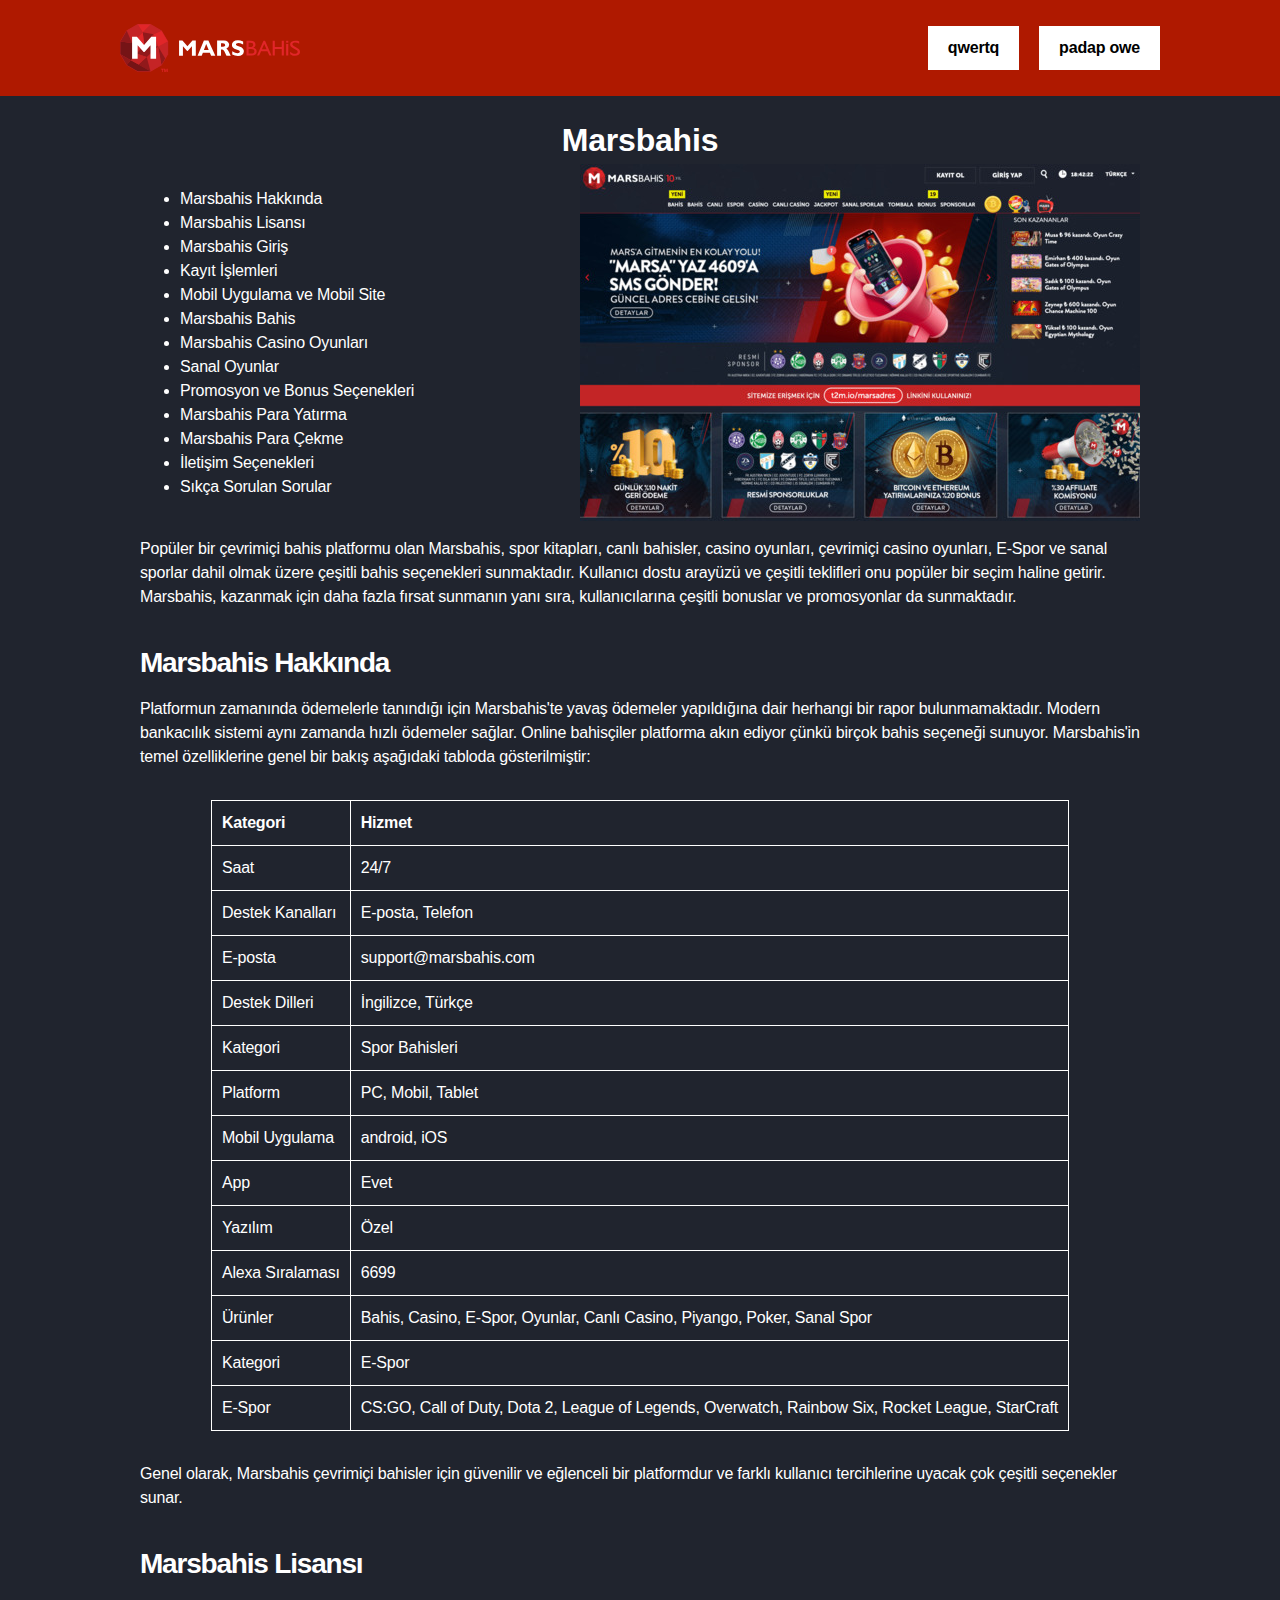
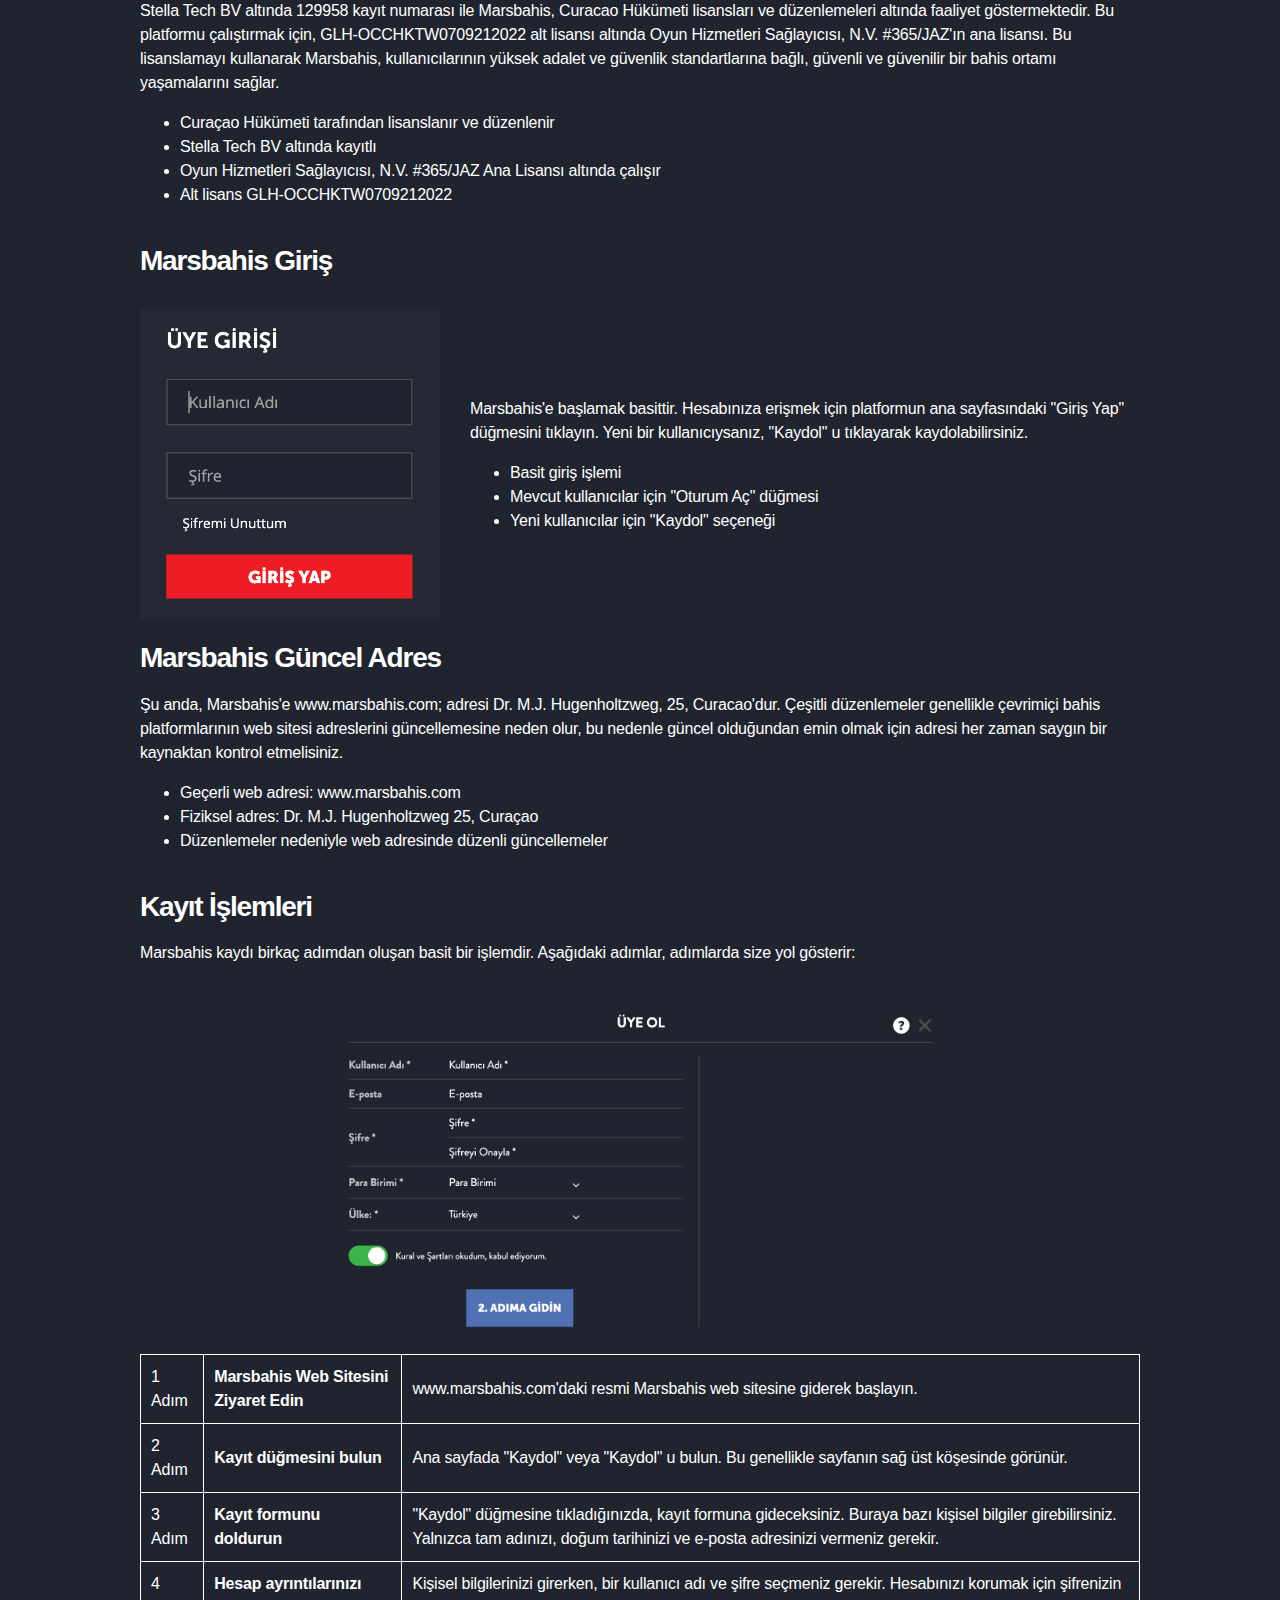
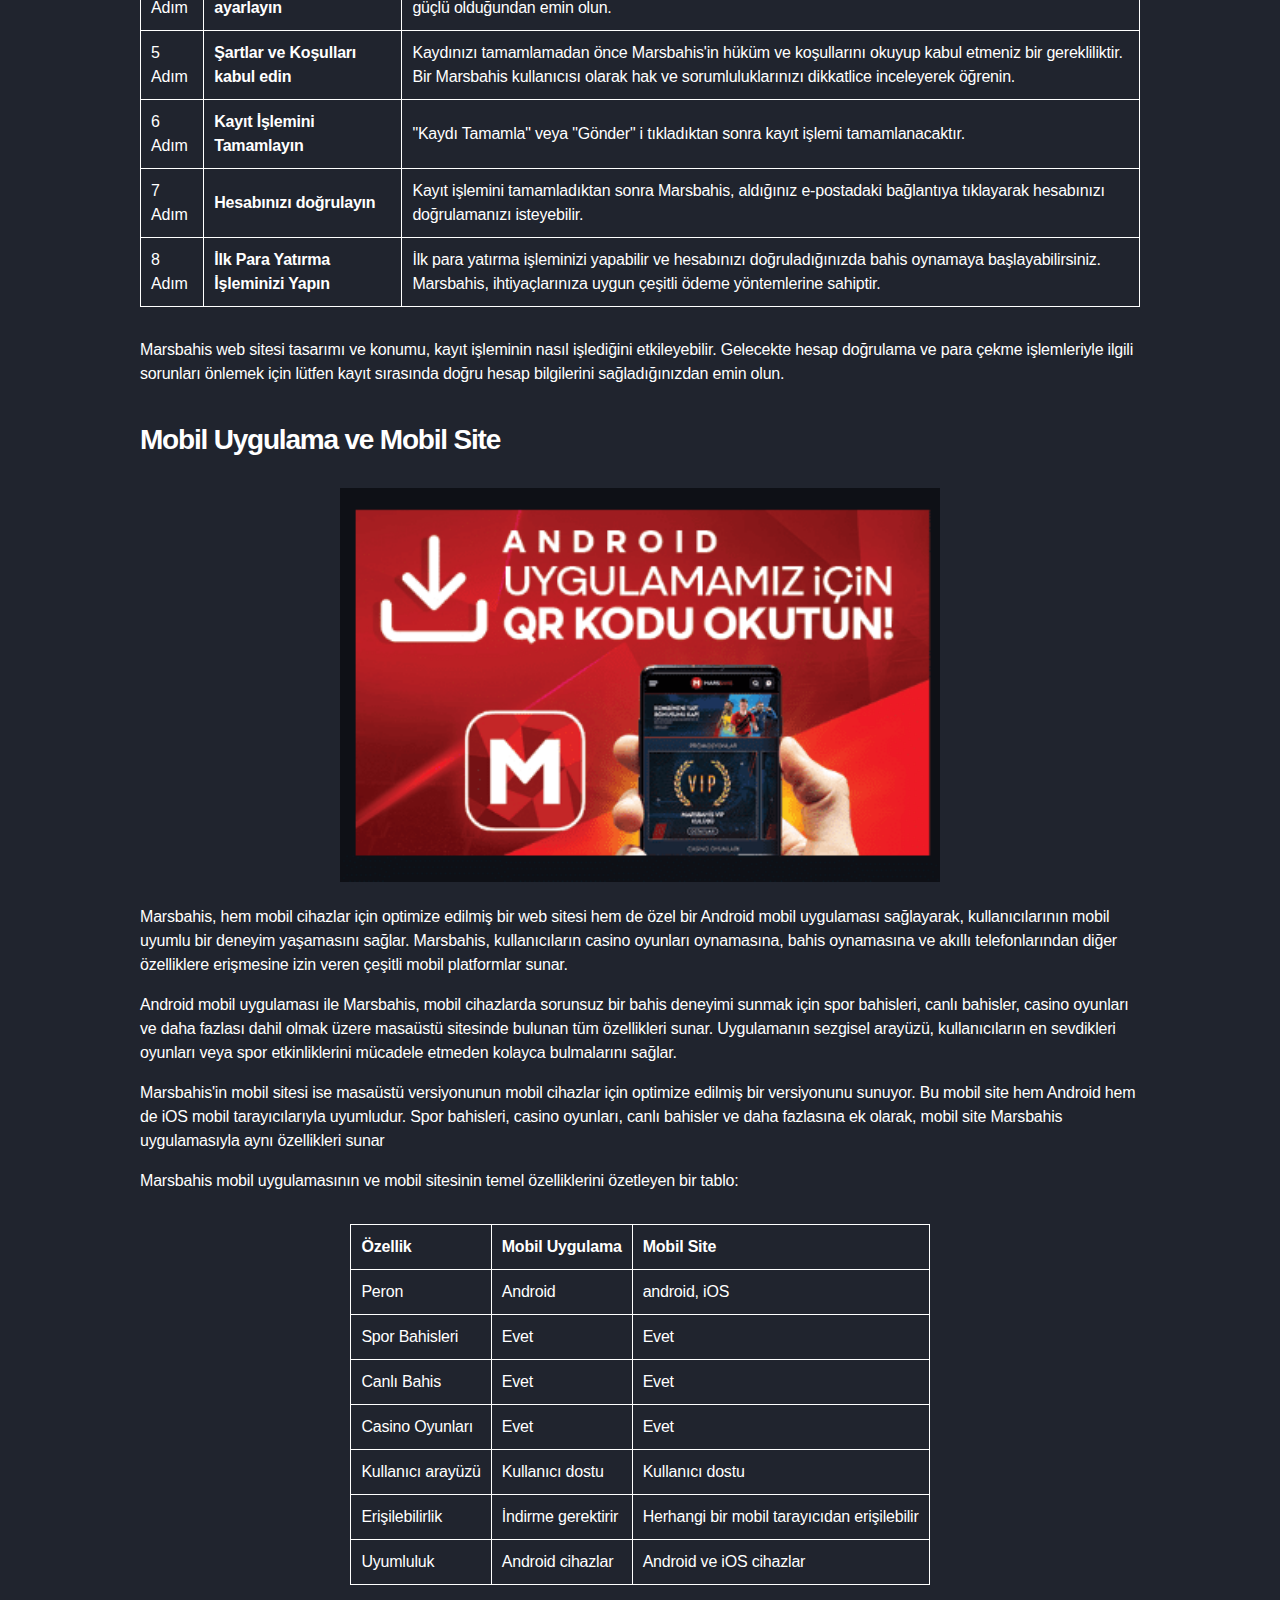
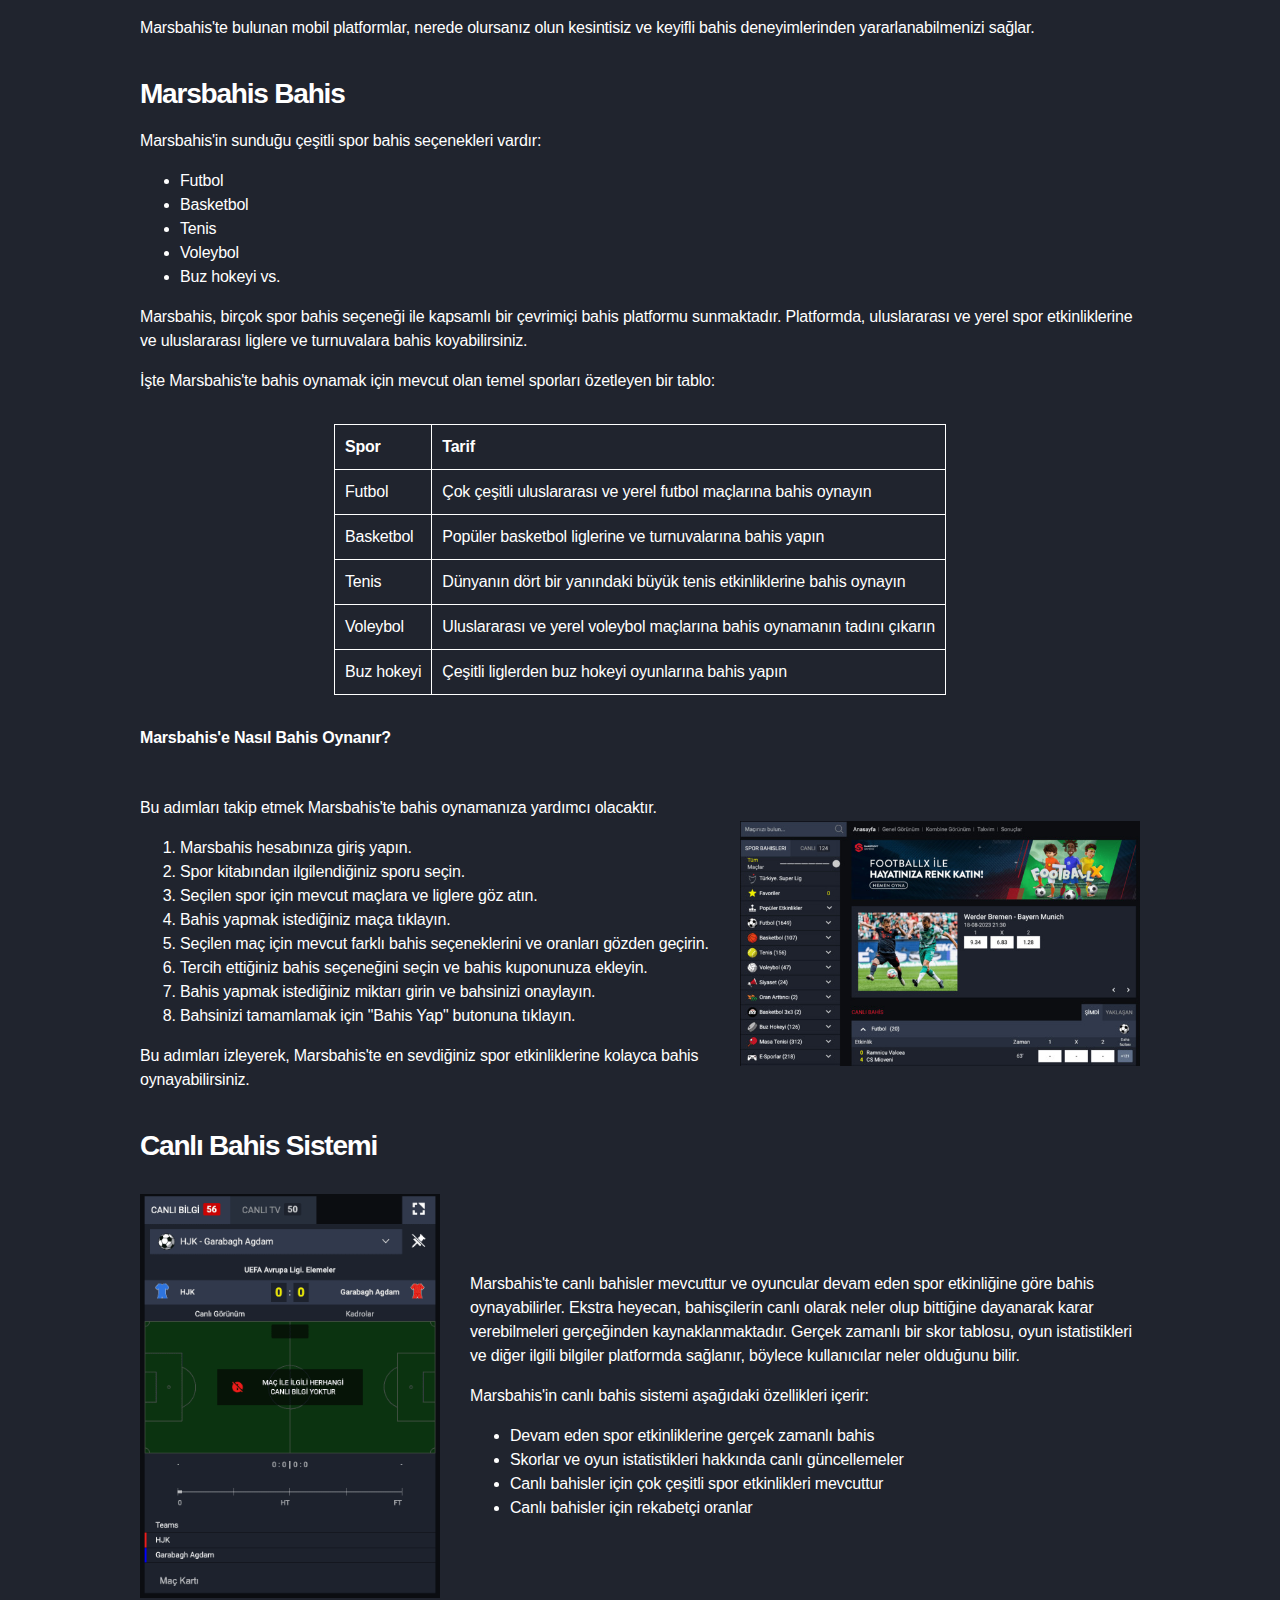
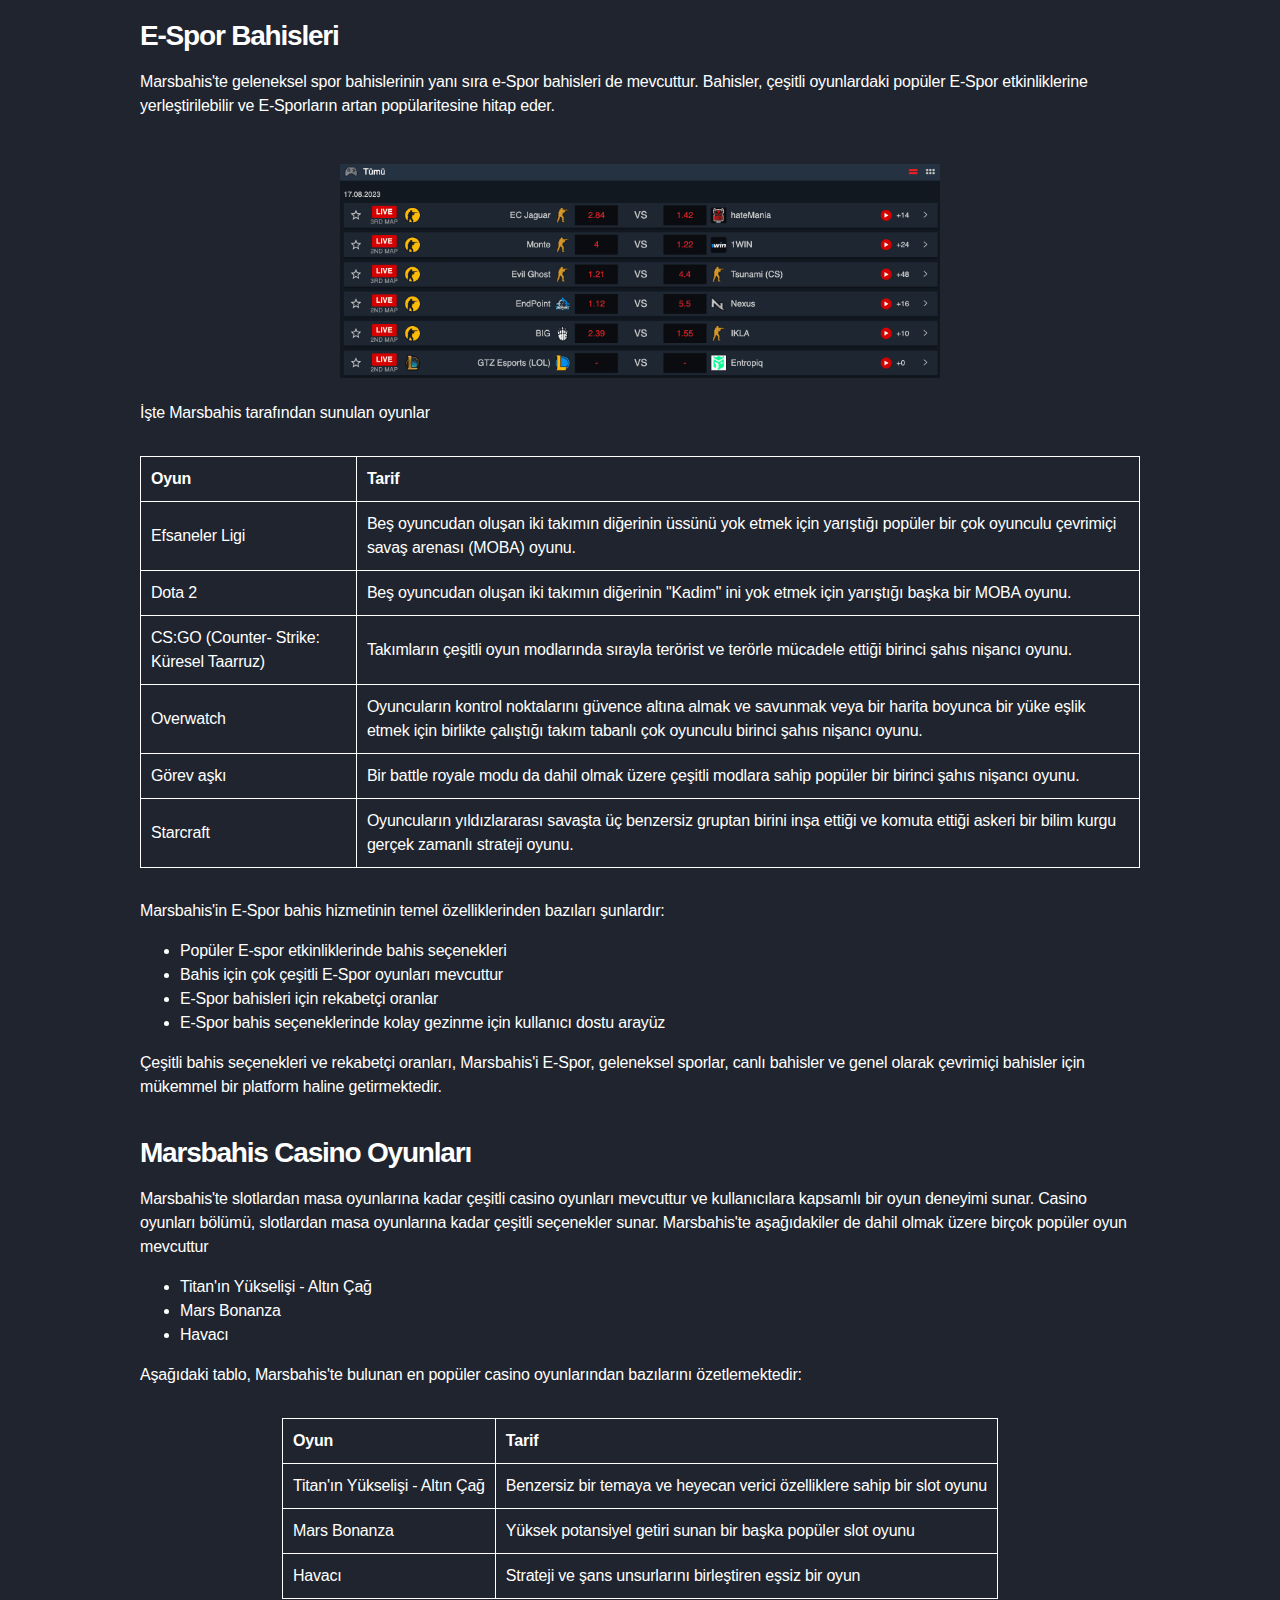
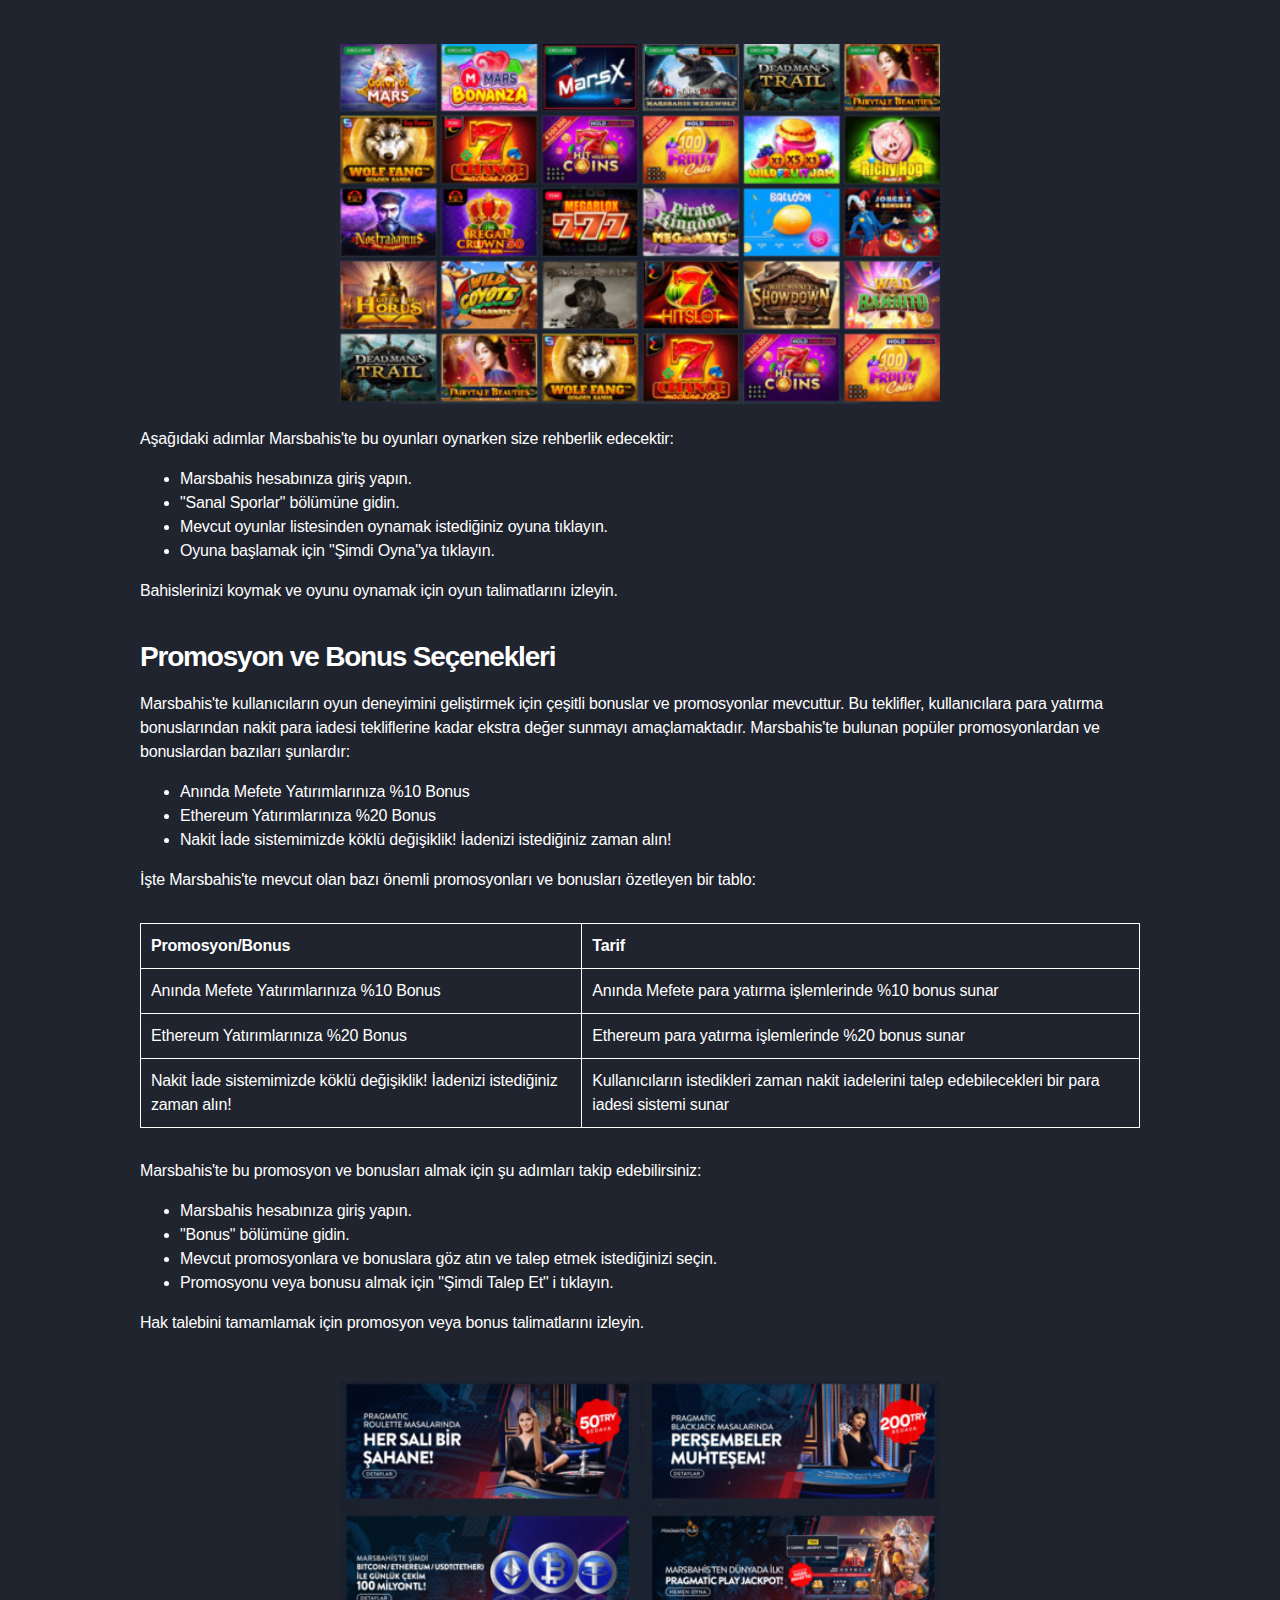
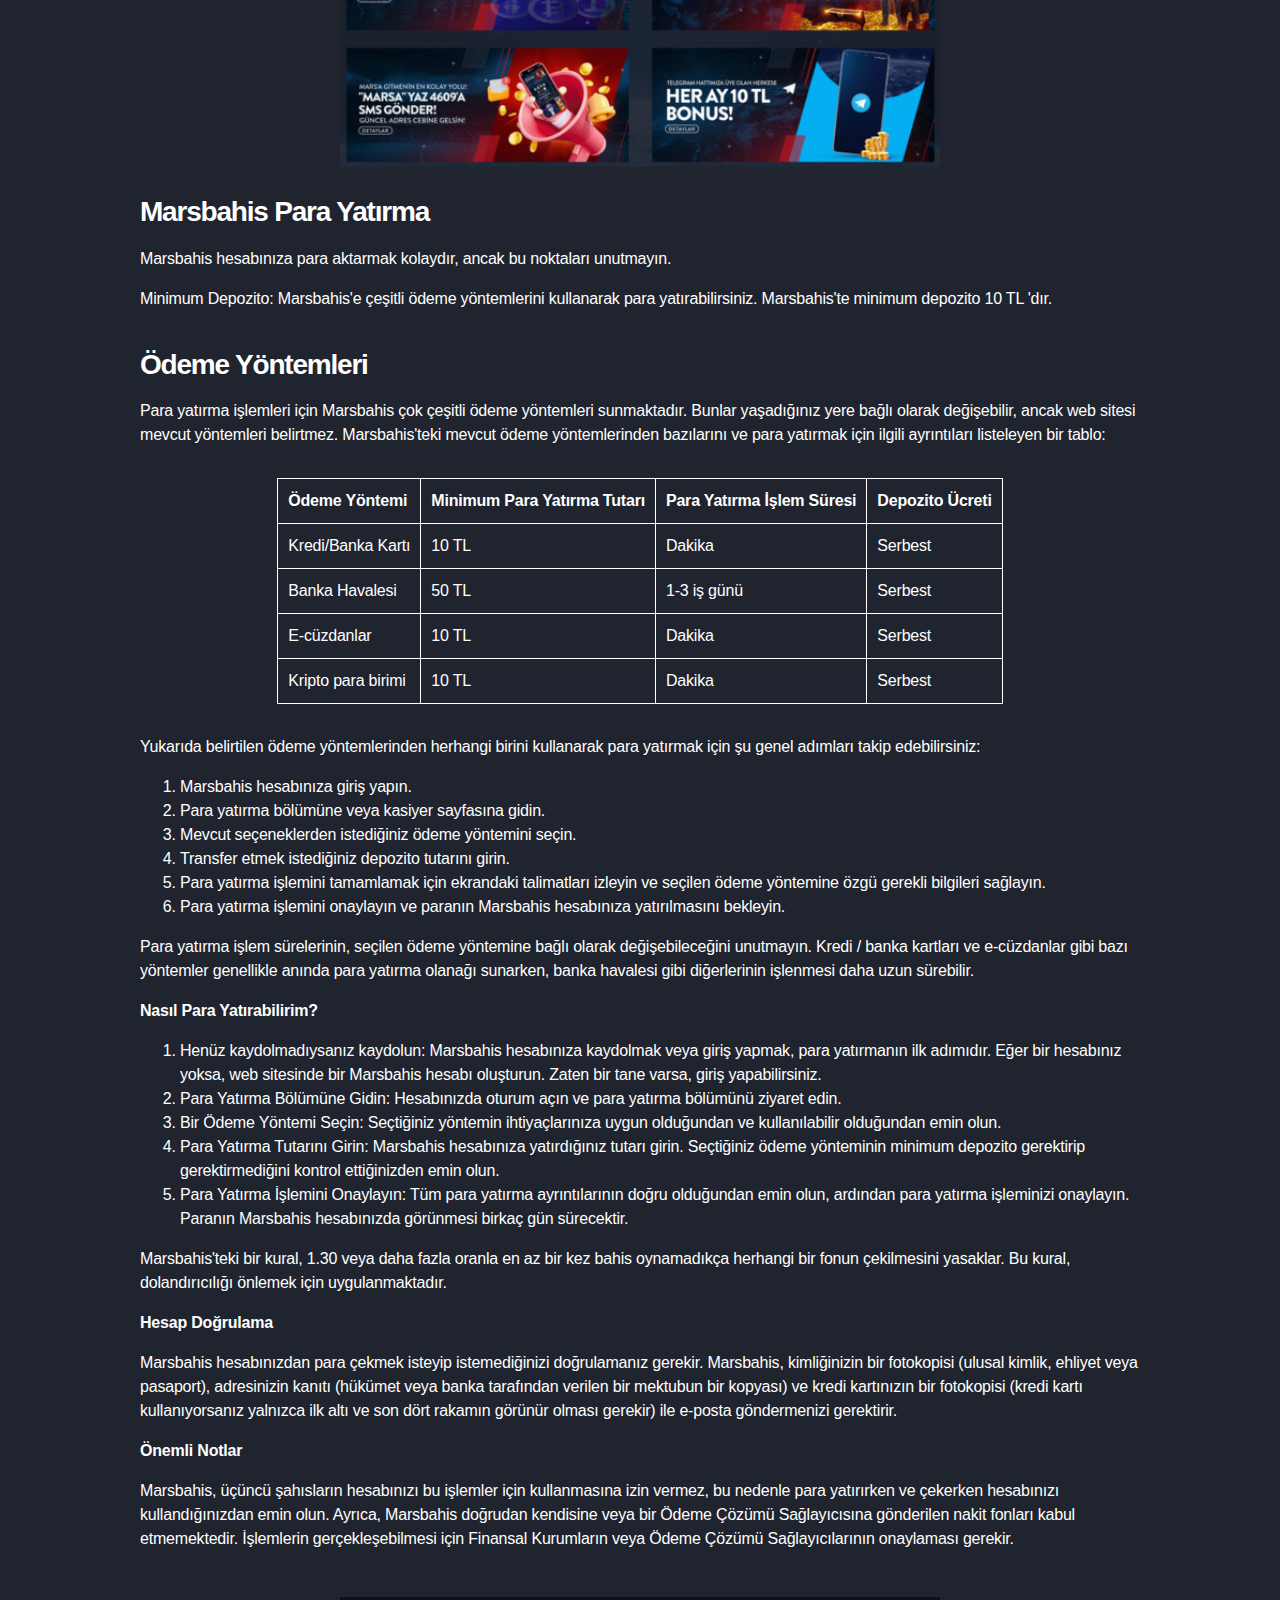
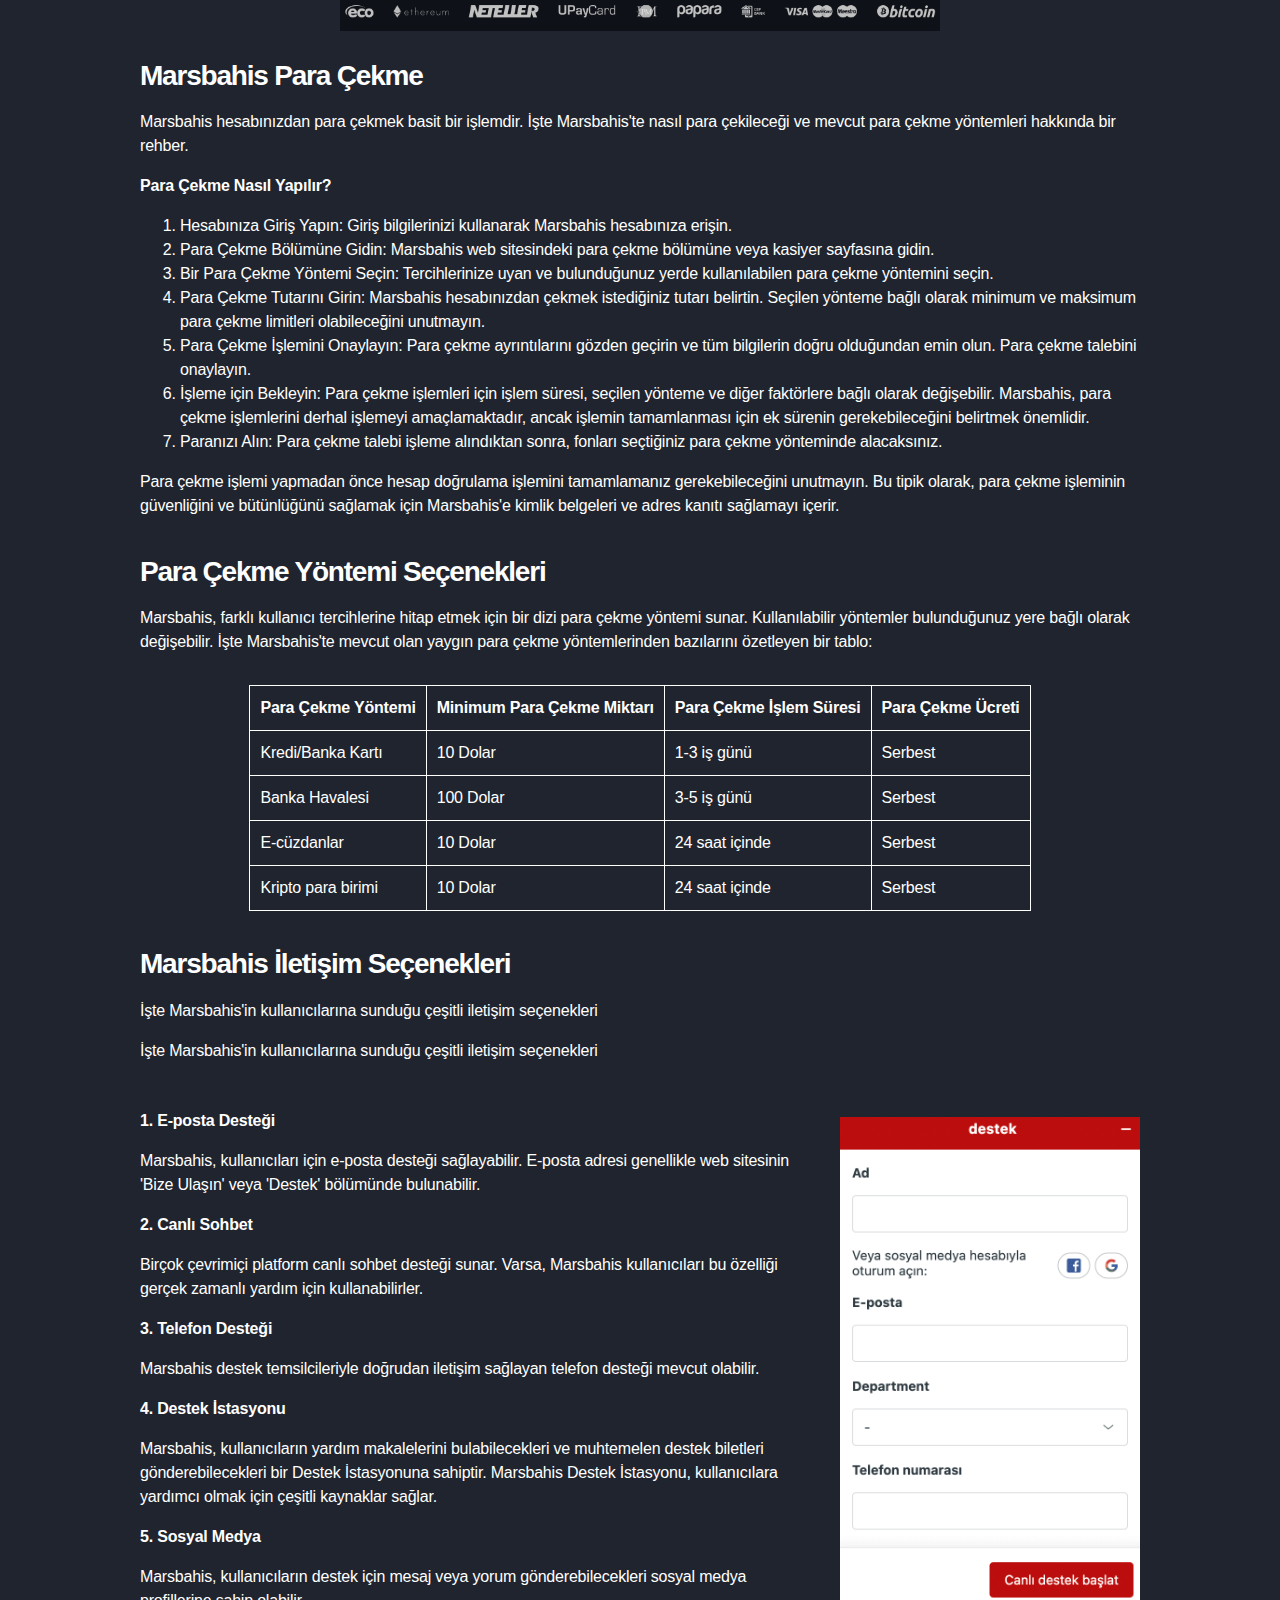
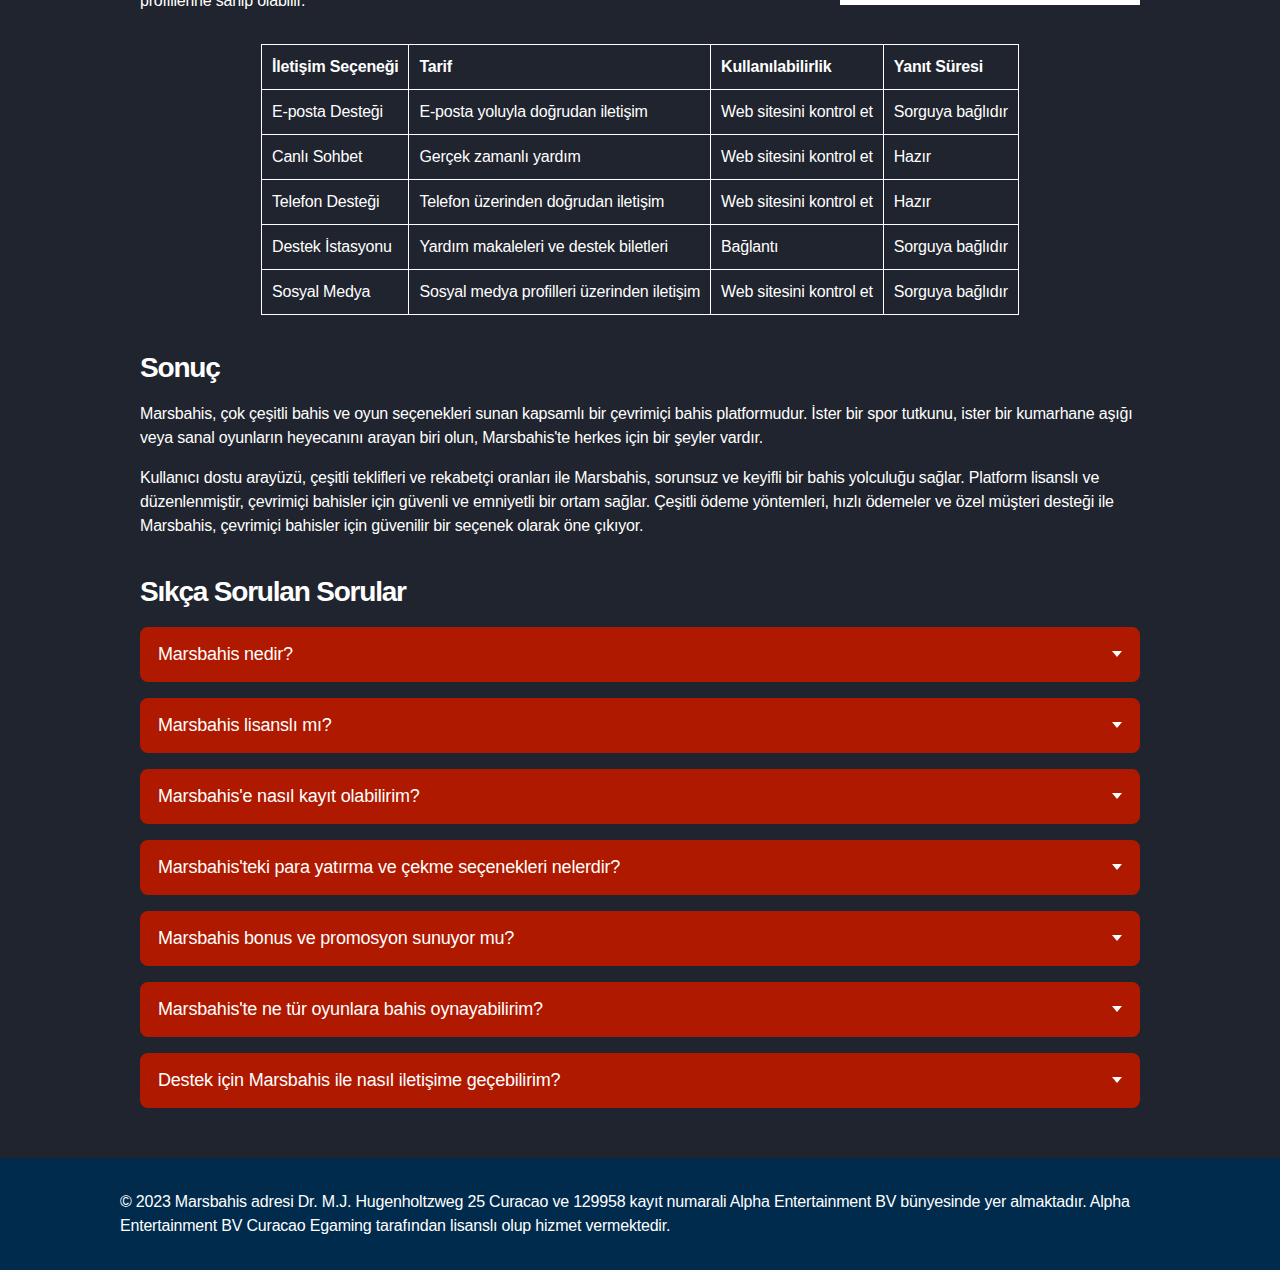
<file: index.html>
<!DOCTYPE html><html lang="en"><head><meta charset="UTF-8"><meta name="viewport" content="width=device-width, initial-scale=1.0"><title>Marsbahis Giriş Adresi 2023 | Casino ve Bahis Sitesi</title><link rel="stylesheet" href="style.be82b954.css"></head><body> <header> <div> <div class="logo_container"> <a href="/"> <img src="logo.3bf34239.svg" alt="logo"> </a> </div> <div class="buttons"> <a href="/">qwertq</a> <a href="/">padap owe</a> </div> </div> </header> <main> <section> <h1>Marsbahis</h1> <div class="container"> <ul class="list_titles"> <li><a href="#hakkinda">Marsbahis Hakkında</a></li> <li><a href="#lisansi">Marsbahis Lisansı</a></li> <li><a href="#giris">Marsbahis Giriş</a></li> <li><a href="#kayit">Kayıt İşlemleri</a></li> <li><a href="#mobil">Mobil Uygulama ve Mobil Site</a></li> <li><a href="#bahis">Marsbahis Bahis</a></li> <li><a href="#casino">Marsbahis Casino Oyunları</a></li> <li><a href="#sanal">Sanal Oyunlar</a></li> <li><a href="#promo">Promosyon ve Bonus Seçenekleri</a></li> <li><a href="#yatirma">Marsbahis Para Yatırma</a></li> <li><a href="#cekme">Marsbahis Para Çekme</a></li> <li><a href="#destek">İletişim Seçenekleri</a></li> <li><a href="#sss">Sıkça Sorulan Sorular</a></li> </ul> <img src="marsbahis_homepage.27798f05.jpg" alt="homepage" class="homepage"> </div> <p>Popüler bir çevrimiçi bahis platformu olan Marsbahis, spor kitapları, canlı bahisler, casino oyunları, çevrimiçi casino oyunları, E-Spor ve sanal sporlar dahil olmak üzere çeşitli bahis seçenekleri sunmaktadır. Kullanıcı dostu arayüzü ve çeşitli teklifleri onu popüler bir seçim haline getirir. Marsbahis, kazanmak için daha fazla fırsat sunmanın yanı sıra, kullanıcılarına çeşitli bonuslar ve promosyonlar da sunmaktadır. </p> </section> <section> <h2 id="”hakkinda”">Marsbahis Hakkında</h2> <p>Platformun zamanında ödemelerle tanındığı için Marsbahis'te yavaş ödemeler yapıldığına dair herhangi bir rapor bulunmamaktadır. Modern bankacılık sistemi aynı zamanda hızlı ödemeler sağlar. Online bahisçiler platforma akın ediyor çünkü birçok bahis seçeneği sunuyor. Marsbahis'in temel özelliklerine genel bir bakış aşağıdaki tabloda gösterilmiştir: </p> <div class="table_container"> <table> <tbody> <tr> <td><strong>Kategori</strong></td> <td><strong>Hizmet</strong></td> </tr> <tr> <td>Saat</td> <td>24/7</td> </tr> <tr> <td>Destek Kanalları</td> <td>E-posta, Telefon</td> </tr> <tr> <td>E-posta</td> <td>support@marsbahis.com</td> </tr> <tr> <td>Destek Dilleri</td> <td>İngilizce, Türkçe</td> </tr> <tr> <td>Kategori</td> <td>Spor Bahisleri</td> </tr> <tr> <td>Platform</td> <td>PC, Mobil, Tablet</td> </tr> <tr> <td>Mobil Uygulama</td> <td>android, iOS</td> </tr> <tr> <td>App</td> <td>Evet</td> </tr> <tr> <td>Yazılım</td> <td>Özel</td> </tr> <tr> <td>Alexa Sıralaması</td> <td>6699</td> </tr> <tr> <td>Ürünler</td> <td>Bahis, Casino, E-Spor, Oyunlar, Canlı Casino, Piyango, Poker, Sanal Spor</td> </tr> <tr> <td>Kategori</td> <td>E-Spor</td> </tr> <tr> <td>E-Spor</td> <td>CS:GO, Call of Duty, Dota 2, League of Legends, Overwatch, Rainbow Six, Rocket League, StarCraft</td> </tr> </tbody> </table> </div> <p>Genel olarak, Marsbahis çevrimiçi bahisler için güvenilir ve eğlenceli bir platformdur ve farklı kullanıcı tercihlerine uyacak çok çeşitli seçenekler sunar. </p> </section> <section> <h2 id="”lisansi”">Marsbahis Lisansı</h2> <p>Stella Tech BV altında 129958 kayıt numarası ile Marsbahis, Curacao Hükümeti lisansları ve düzenlemeleri altında faaliyet göstermektedir. Bu platformu çalıştırmak için, GLH-OCCHKTW0709212022 alt lisansı altında Oyun Hizmetleri Sağlayıcısı, N.V. #365/JAZ'ın ana lisansı. Bu lisanslamayı kullanarak Marsbahis, kullanıcılarının yüksek adalet ve güvenlik standartlarına bağlı, güvenli ve güvenilir bir bahis ortamı yaşamalarını sağlar. </p> <ul> <li>Curaçao Hükümeti tarafından lisanslanır ve düzenlenir</li> <li>Stella Tech BV altında kayıtlı</li> <li>Oyun Hizmetleri Sağlayıcısı, N.V. #365/JAZ Ana Lisansı altında çalışır</li> <li>Alt lisans GLH-OCCHKTW0709212022</li> </ul> </section> <section> <h2 id="”giris”">Marsbahis Giriş</h2> <div class="image_container"> <img src="marsbahis_giris.2cdb4502.png" alt="giris" class="marsbahis_image giris"> <div> <p>Marsbahis'e başlamak basittir. Hesabınıza erişmek için platformun ana sayfasındaki "Giriş Yap" düğmesini tıklayın. Yeni bir kullanıcıysanız, "Kaydol" u tıklayarak kaydolabilirsiniz. </p> <ul> <li>Basit giriş işlemi</li> <li>Mevcut kullanıcılar için "Oturum Aç" düğmesi</li> <li>Yeni kullanıcılar için "Kaydol" seçeneği</li> </ul> </div> </div> </section> <section> <h3> Marsbahis Güncel Adres</h3> <p>Şu anda, Marsbahis'e www.marsbahis.com; adresi Dr. M.J. Hugenholtzweg, 25, Curacao'dur. Çeşitli düzenlemeler genellikle çevrimiçi bahis platformlarının web sitesi adreslerini güncellemesine neden olur, bu nedenle güncel olduğundan emin olmak için adresi her zaman saygın bir kaynaktan kontrol etmelisiniz. </p> <ul> <li>Geçerli web adresi: www.marsbahis.com</li> <li>Fiziksel adres: Dr. M.J. Hugenholtzweg 25, Curaçao</li> <li>Düzenlemeler nedeniyle web adresinde düzenli güncellemeler</li> </ul> </section> <section> <h2 id="”kayit”">Kayıt İşlemleri</h2> <p>Marsbahis kaydı birkaç adımdan oluşan basit bir işlemdir. Aşağıdaki adımlar, adımlarda size yol gösterir: </p> <img src="marsbahis_kayit.5241e2d7.png" alt="marsbahis kayit" class="center_image"> <div class="table_container"> <table> <tbody> <tr> <td>1 Adım</td> <td><strong>Marsbahis Web Sitesini Ziyaret Edin</strong></td> <td>www.marsbahis.com'daki resmi Marsbahis web sitesine giderek başlayın.</td> </tr> <tr> <td>2 Adım</td> <td><strong>Kayıt düğmesini bulun</strong></td> <td>Ana sayfada "Kaydol" veya "Kaydol" u bulun. Bu genellikle sayfanın sağ üst köşesinde görünür.</td> </tr> <tr> <td>3 Adım</td> <td><strong>Kayıt formunu doldurun</strong></td> <td>"Kaydol" düğmesine tıkladığınızda, kayıt formuna gideceksiniz. Buraya bazı kişisel bilgiler girebilirsiniz. Yalnızca tam adınızı, doğum tarihinizi ve e-posta adresinizi vermeniz gerekir.</td> </tr> <tr> <td>4 Adım</td> <td><strong>Hesap ayrıntılarınızı ayarlayın</strong></td> <td>Kişisel bilgilerinizi girerken, bir kullanıcı adı ve şifre seçmeniz gerekir. Hesabınızı korumak için şifrenizin güçlü olduğundan emin olun.</td> </tr> <tr> <td>5 Adım</td> <td><strong>Şartlar ve Koşulları kabul edin</strong></td> <td>Kaydınızı tamamlamadan önce Marsbahis'in hüküm ve koşullarını okuyup kabul etmeniz bir gerekliliktir. Bir Marsbahis kullanıcısı olarak hak ve sorumluluklarınızı dikkatlice inceleyerek öğrenin.</td> </tr> <tr> <td>6 Adım</td> <td><strong>Kayıt İşlemini Tamamlayın</strong></td> <td>"Kaydı Tamamla" veya "Gönder" i tıkladıktan sonra kayıt işlemi tamamlanacaktır.</td> </tr> <tr> <td>7 Adım</td> <td><strong>Hesabınızı doğrulayın</strong></td> <td>Kayıt işlemini tamamladıktan sonra Marsbahis, aldığınız e-postadaki bağlantıya tıklayarak hesabınızı doğrulamanızı isteyebilir.</td> </tr> <tr> <td>8 Adım</td> <td><strong>İlk Para Yatırma İşleminizi Yapın</strong></td> <td>İlk para yatırma işleminizi yapabilir ve hesabınızı doğruladığınızda bahis oynamaya başlayabilirsiniz. Marsbahis, ihtiyaçlarınıza uygun çeşitli ödeme yöntemlerine sahiptir.</td> </tr> </tbody> </table> </div> <p>Marsbahis web sitesi tasarımı ve konumu, kayıt işleminin nasıl işlediğini etkileyebilir. Gelecekte hesap doğrulama ve para çekme işlemleriyle ilgili sorunları önlemek için lütfen kayıt sırasında doğru hesap bilgilerini sağladığınızdan emin olun. </p> </section> <section> <h2 id="”mobil”">Mobil Uygulama ve Mobil Site</h2> <img src="marsbahis_app.57d900cb.png" alt="marsbahis app" class="center_image"> <p>Marsbahis, hem mobil cihazlar için optimize edilmiş bir web sitesi hem de özel bir Android mobil uygulaması sağlayarak, kullanıcılarının mobil uyumlu bir deneyim yaşamasını sağlar. Marsbahis, kullanıcıların casino oyunları oynamasına, bahis oynamasına ve akıllı telefonlarından diğer özelliklere erişmesine izin veren çeşitli mobil platformlar sunar. </p> <p>Android mobil uygulaması ile Marsbahis, mobil cihazlarda sorunsuz bir bahis deneyimi sunmak için spor bahisleri, canlı bahisler, casino oyunları ve daha fazlası dahil olmak üzere masaüstü sitesinde bulunan tüm özellikleri sunar. Uygulamanın sezgisel arayüzü, kullanıcıların en sevdikleri oyunları veya spor etkinliklerini mücadele etmeden kolayca bulmalarını sağlar. </p> <p>Marsbahis'in mobil sitesi ise masaüstü versiyonunun mobil cihazlar için optimize edilmiş bir versiyonunu sunuyor. Bu mobil site hem Android hem de iOS mobil tarayıcılarıyla uyumludur. Spor bahisleri, casino oyunları, canlı bahisler ve daha fazlasına ek olarak, mobil site Marsbahis uygulamasıyla aynı özellikleri sunar </p> <p>Marsbahis mobil uygulamasının ve mobil sitesinin temel özelliklerini özetleyen bir tablo: </p> <div class="table_container"> <table> <tbody> <tr> <td><strong>Özellik</strong></td> <td><strong>Mobil Uygulama</strong></td> <td><strong>Mobil Site</strong></td> </tr> <tr> <td>Peron</td> <td>Android</td> <td>android, iOS</td> </tr> <tr> <td>Spor Bahisleri</td> <td>Evet</td> <td>Evet</td> </tr> <tr> <td>Canlı Bahis</td> <td>Evet</td> <td>Evet</td> </tr> <tr> <td>Casino Oyunları</td> <td>Evet</td> <td>Evet</td> </tr> <tr> <td>Kullanıcı arayüzü</td> <td>Kullanıcı dostu</td> <td>Kullanıcı dostu</td> </tr> <tr> <td>Erişilebilirlik</td> <td>İndirme gerektirir</td> <td>Herhangi bir mobil tarayıcıdan erişilebilir</td> </tr> <tr> <td>Uyumluluk</td> <td>Android cihazlar</td> <td>Android ve iOS cihazlar</td> </tr> </tbody> </table> </div> <p>Marsbahis'te bulunan mobil platformlar, nerede olursanız olun kesintisiz ve keyifli bahis deneyimlerinden yararlanabilmenizi sağlar. </p> </section> <section> <h2 id="”bahis”">Marsbahis Bahis</h2> <p>Marsbahis'in sunduğu çeşitli spor bahis seçenekleri vardır:</p> <ul> <li>Futbol</li> <li>Basketbol</li> <li>Tenis</li> <li>Voleybol</li> <li>Buz hokeyi vs.</li> </ul> <p>Marsbahis, birçok spor bahis seçeneği ile kapsamlı bir çevrimiçi bahis platformu sunmaktadır. Platformda, uluslararası ve yerel spor etkinliklerine ve uluslararası liglere ve turnuvalara bahis koyabilirsiniz. </p> <p>İşte Marsbahis'te bahis oynamak için mevcut olan temel sporları özetleyen bir tablo: </p> <div class="table_container"> <table> <tbody> <tr> <td><strong>Spor</strong></td> <td><strong>Tarif</strong></td> </tr> <tr> <td>Futbol</td> <td>Çok çeşitli uluslararası ve yerel futbol maçlarına bahis oynayın</td> </tr> <tr> <td>Basketbol</td> <td>Popüler basketbol liglerine ve turnuvalarına bahis yapın</td> </tr> <tr> <td>Tenis</td> <td>Dünyanın dört bir yanındaki büyük tenis etkinliklerine bahis oynayın</td> </tr> <tr> <td>Voleybol</td> <td>Uluslararası ve yerel voleybol maçlarına bahis oynamanın tadını çıkarın</td> </tr> <tr> <td>Buz hokeyi</td> <td>Çeşitli liglerden buz hokeyi oyunlarına bahis yapın</td> </tr> </tbody> </table> </div> <p><strong>Marsbahis'e Nasıl Bahis Oynanır?</strong></p> <div class="image_container"> <div> <p>Bu adımları takip etmek Marsbahis'te bahis oynamanıza yardımcı olacaktır.</p> <ol> <li>Marsbahis hesabınıza giriş yapın.</li> <li>Spor kitabından ilgilendiğiniz sporu seçin.</li> <li>Seçilen spor için mevcut maçlara ve liglere göz atın.</li> <li>Bahis yapmak istediğiniz maça tıklayın.</li> <li>Seçilen maç için mevcut farklı bahis seçeneklerini ve oranları gözden geçirin.</li> <li>Tercih ettiğiniz bahis seçeneğini seçin ve bahis kuponunuza ekleyin.</li> <li>Bahis yapmak istediğiniz miktarı girin ve bahsinizi onaylayın.</li> <li>Bahsinizi tamamlamak için "Bahis Yap" butonuna tıklayın.</li> </ol> <p>Bu adımları izleyerek, Marsbahis'te en sevdiğiniz spor etkinliklerine kolayca bahis oynayabilirsiniz. </p> </div> <img src="marsbahis_bahis.10ab038b.jpg" alt="bahis" class="marsbahis_image"> </div> </section> <section> <h3>Canlı Bahis Sistemi</h3> <div class="image_container"> <img src="marsbahis_canli.5f79ca90.png" alt="canli" class="marsbahis_image canli"> <div> <p>Marsbahis'te canlı bahisler mevcuttur ve oyuncular devam eden spor etkinliğine göre bahis oynayabilirler. Ekstra heyecan, bahisçilerin canlı olarak neler olup bittiğine dayanarak karar verebilmeleri gerçeğinden kaynaklanmaktadır. Gerçek zamanlı bir skor tablosu, oyun istatistikleri ve diğer ilgili bilgiler platformda sağlanır, böylece kullanıcılar neler olduğunu bilir. </p> <p>Marsbahis'in canlı bahis sistemi aşağıdaki özellikleri içerir:</p> <ul> <li>Devam eden spor etkinliklerine gerçek zamanlı bahis</li> <li>Skorlar ve oyun istatistikleri hakkında canlı güncellemeler</li> <li>Canlı bahisler için çok çeşitli spor etkinlikleri mevcuttur</li> <li>Canlı bahisler için rekabetçi oranlar</li> </ul> </div> </div> </section> <section> <h3>E-Spor Bahisleri</h3> <p>Marsbahis'te geleneksel spor bahislerinin yanı sıra e-Spor bahisleri de mevcuttur. Bahisler, çeşitli oyunlardaki popüler E-Spor etkinliklerine yerleştirilebilir ve E-Sporların artan popülaritesine hitap eder. </p> <img src="marsbahis_espor.35eefd66.png" alt="marsbahis espor" class="center_image"> <p>İşte Marsbahis tarafından sunulan oyunlar </p> <div class="table_container"> <table> <tbody> <tr> <td><strong>Oyun</strong></td> <td><strong>Tarif</strong></td> </tr> <tr> <td>Efsaneler Ligi</td> <td>Beş oyuncudan oluşan iki takımın diğerinin üssünü yok etmek için yarıştığı popüler bir çok oyunculu çevrimiçi savaş arenası (MOBA) oyunu. </td> </tr> <tr> <td>Dota 2 </td> <td>Beş oyuncudan oluşan iki takımın diğerinin "Kadim" ini yok etmek için yarıştığı başka bir MOBA oyunu.</td> </tr> <tr> <td>CS:GO (Counter- Strike: Küresel Taarruz)</td> <td>Takımların çeşitli oyun modlarında sırayla terörist ve terörle mücadele ettiği birinci şahıs nişancı oyunu.</td> </tr> <tr> <td>Overwatch</td> <td>Oyuncuların kontrol noktalarını güvence altına almak ve savunmak veya bir harita boyunca bir yüke eşlik etmek için birlikte çalıştığı takım tabanlı çok oyunculu birinci şahıs nişancı oyunu.</td> </tr> <tr> <td>Görev aşkı</td> <td>Bir battle royale modu da dahil olmak üzere çeşitli modlara sahip popüler bir birinci şahıs nişancı oyunu.</td> </tr> <tr> <td>Starcraft</td> <td>Oyuncuların yıldızlararası savaşta üç benzersiz gruptan birini inşa ettiği ve komuta ettiği askeri bir bilim kurgu gerçek zamanlı strateji oyunu.</td> </tr> </tbody> </table> </div> <p>Marsbahis'in E-Spor bahis hizmetinin temel özelliklerinden bazıları şunlardır:</p> <ul> <li>Popüler E-spor etkinliklerinde bahis seçenekleri</li> <li>Bahis için çok çeşitli E-Spor oyunları mevcuttur</li> <li>E-Spor bahisleri için rekabetçi oranlar</li> <li>E-Spor bahis seçeneklerinde kolay gezinme için kullanıcı dostu arayüz</li> </ul> <p>Çeşitli bahis seçenekleri ve rekabetçi oranları, Marsbahis'i E-Spor, geleneksel sporlar, canlı bahisler ve genel olarak çevrimiçi bahisler için mükemmel bir platform haline getirmektedir. </p> </section> <section> <h2 id="”casino”">Marsbahis Casino Oyunları</h2> <p>Marsbahis'te slotlardan masa oyunlarına kadar çeşitli casino oyunları mevcuttur ve kullanıcılara kapsamlı bir oyun deneyimi sunar. Casino oyunları bölümü, slotlardan masa oyunlarına kadar çeşitli seçenekler sunar. Marsbahis'te aşağıdakiler de dahil olmak üzere birçok popüler oyun mevcuttur </p> <ul> <li>Titan'ın Yükselişi - Altın Çağ</li> <li>Mars Bonanza</li> <li>Havacı</li> </ul> <p>Aşağıdaki tablo, Marsbahis'te bulunan en popüler casino oyunlarından bazılarını özetlemektedir: </p> <div class="table_container"> <table> <tbody> <tr> <td><strong>Oyun</strong></td> <td><strong>Tarif</strong></td> </tr> <tr> <td>Titan'ın Yükselişi - Altın Çağ</td> <td>Benzersiz bir temaya ve heyecan verici özelliklere sahip bir slot oyunu</td> </tr> <tr> <td>Mars Bonanza</td> <td>Yüksek potansiyel getiri sunan bir başka popüler slot oyunu</td> </tr> <tr> <td>Havacı</td> <td>Strateji ve şans unsurlarını birleştiren eşsiz bir oyun</td> </tr> </tbody> </table> </div> <img src="marsbahis_casino.fdfe2141.jpg" alt="marsbahis casino" class="center_image"> <p>Aşağıdaki adımlar Marsbahis'te bu oyunları oynarken size rehberlik edecektir:</p> <ul> <li>Marsbahis hesabınıza giriş yapın.</li> <li>"Sanal Sporlar" bölümüne gidin.</li> <li>Mevcut oyunlar listesinden oynamak istediğiniz oyuna tıklayın.</li> <li>Oyuna başlamak için "Şimdi Oyna"ya tıklayın.</li> </ul> <p>Bahislerinizi koymak ve oyunu oynamak için oyun talimatlarını izleyin.</p> </section> <section> <h2 id="”promo”">Promosyon ve Bonus Seçenekleri</h2> <p>Marsbahis'te kullanıcıların oyun deneyimini geliştirmek için çeşitli bonuslar ve promosyonlar mevcuttur. Bu teklifler, kullanıcılara para yatırma bonuslarından nakit para iadesi tekliflerine kadar ekstra değer sunmayı amaçlamaktadır. Marsbahis'te bulunan popüler promosyonlardan ve bonuslardan bazıları şunlardır: </p> <ul> <li>Anında Mefete Yatırımlarınıza %10 Bonus</li> <li>Ethereum Yatırımlarınıza %20 Bonus</li> <li>Nakit İade sistemimizde köklü değişiklik! İadenizi istediğiniz zaman alın!</li> </ul> <p>İşte Marsbahis'te mevcut olan bazı önemli promosyonları ve bonusları özetleyen bir tablo:</p> <div class="table_container"> <table> <tbody> <tr> <td><strong>Promosyon/Bonus</strong></td> <td><strong>Tarif</strong></td> </tr> <tr> <td>Anında Mefete Yatırımlarınıza %10 Bonus</td> <td>Anında Mefete para yatırma işlemlerinde %10 bonus sunar</td> </tr> <tr> <td>Ethereum Yatırımlarınıza %20 Bonus</td> <td>Ethereum para yatırma işlemlerinde %20 bonus sunar</td> </tr> <tr> <td>Nakit İade sistemimizde köklü değişiklik! İadenizi istediğiniz zaman alın!</td> <td>Kullanıcıların istedikleri zaman nakit iadelerini talep edebilecekleri bir para iadesi sistemi sunar</td> </tr> </tbody> </table> </div> <p>Marsbahis'te bu promosyon ve bonusları almak için şu adımları takip edebilirsiniz: </p> <ul> <li>Marsbahis hesabınıza giriş yapın.</li> <li>"Bonus" bölümüne gidin.</li> <li>Mevcut promosyonlara ve bonuslara göz atın ve talep etmek istediğinizi seçin.</li> <li>Promosyonu veya bonusu almak için "Şimdi Talep Et" i tıklayın.</li> </ul> <p>Hak talebini tamamlamak için promosyon veya bonus talimatlarını izleyin.</p> <img src="marsbahis_bonus.1b2234fe.jpg" alt="marsbahis bonus" class="center_image"> </section> <section> <h2 id="”yatirma”">Marsbahis Para Yatırma</h2> <p>Marsbahis hesabınıza para aktarmak kolaydır, ancak bu noktaları unutmayın.</p> <p>Minimum Depozito: Marsbahis'e çeşitli ödeme yöntemlerini kullanarak para yatırabilirsiniz. Marsbahis'te minimum depozito 10 TL 'dır. </p> </section> <section> <h3> Ödeme Yöntemleri</h3> <p>Para yatırma işlemleri için Marsbahis çok çeşitli ödeme yöntemleri sunmaktadır. Bunlar yaşadığınız yere bağlı olarak değişebilir, ancak web sitesi mevcut yöntemleri belirtmez. Marsbahis'teki mevcut ödeme yöntemlerinden bazılarını ve para yatırmak için ilgili ayrıntıları listeleyen bir tablo: </p> <div class="table_container"> <table> <tbody> <tr> <td><strong>Ödeme Yöntemi</strong></td> <td><strong>Minimum Para Yatırma Tutarı</strong></td> <td><strong>Para Yatırma İşlem Süresi</strong></td> <td><strong>Depozito Ücreti</strong></td> </tr> <tr> <td>Kredi/Banka Kartı</td> <td>10 TL</td> <td>Dakika</td> <td>Serbest</td> </tr> <tr> <td>Banka Havalesi</td> <td>50 TL</td> <td>1-3 iş günü</td> <td>Serbest</td> </tr> <tr> <td>E-cüzdanlar</td> <td>10 TL</td> <td>Dakika</td> <td>Serbest</td> </tr> <tr> <td>Kripto para birimi</td> <td>10 TL</td> <td>Dakika</td> <td>Serbest</td> </tr> </tbody> </table> </div> <p>Yukarıda belirtilen ödeme yöntemlerinden herhangi birini kullanarak para yatırmak için şu genel adımları takip edebilirsiniz: </p> <ol> <li>Marsbahis hesabınıza giriş yapın.</li> <li>Para yatırma bölümüne veya kasiyer sayfasına gidin.</li> <li>Mevcut seçeneklerden istediğiniz ödeme yöntemini seçin.</li> <li>Transfer etmek istediğiniz depozito tutarını girin.</li> <li>Para yatırma işlemini tamamlamak için ekrandaki talimatları izleyin ve seçilen ödeme yöntemine özgü gerekli bilgileri sağlayın.</li> <li>Para yatırma işlemini onaylayın ve paranın Marsbahis hesabınıza yatırılmasını bekleyin.</li> </ol> <p>Para yatırma işlem sürelerinin, seçilen ödeme yöntemine bağlı olarak değişebileceğini unutmayın. Kredi / banka kartları ve e-cüzdanlar gibi bazı yöntemler genellikle anında para yatırma olanağı sunarken, banka havalesi gibi diğerlerinin işlenmesi daha uzun sürebilir. </p> <p><strong>Nasıl Para Yatırabilirim?</strong></p> <ol> <li>Henüz kaydolmadıysanız kaydolun: Marsbahis hesabınıza kaydolmak veya giriş yapmak, para yatırmanın ilk adımıdır. Eğer bir hesabınız yoksa, web sitesinde bir Marsbahis hesabı oluşturun. Zaten bir tane varsa, giriş yapabilirsiniz.</li> <li>Para Yatırma Bölümüne Gidin: Hesabınızda oturum açın ve para yatırma bölümünü ziyaret edin.</li> <li>Bir Ödeme Yöntemi Seçin: Seçtiğiniz yöntemin ihtiyaçlarınıza uygun olduğundan ve kullanılabilir olduğundan emin olun.</li> <li>Para Yatırma Tutarını Girin: Marsbahis hesabınıza yatırdığınız tutarı girin. Seçtiğiniz ödeme yönteminin minimum depozito gerektirip gerektirmediğini kontrol ettiğinizden emin olun.</li> <li>Para Yatırma İşlemini Onaylayın: Tüm para yatırma ayrıntılarının doğru olduğundan emin olun, ardından para yatırma işleminizi onaylayın. Paranın Marsbahis hesabınızda görünmesi birkaç gün sürecektir.</li> </ol> <p>Marsbahis'teki bir kural, 1.30 veya daha fazla oranla en az bir kez bahis oynamadıkça herhangi bir fonun çekilmesini yasaklar. Bu kural, dolandırıcılığı önlemek için uygulanmaktadır. </p> <p><strong>Hesap Doğrulama</strong></p> <p>Marsbahis hesabınızdan para çekmek isteyip istemediğinizi doğrulamanız gerekir. Marsbahis, kimliğinizin bir fotokopisi (ulusal kimlik, ehliyet veya pasaport), adresinizin kanıtı (hükümet veya banka tarafından verilen bir mektubun bir kopyası) ve kredi kartınızın bir fotokopisi (kredi kartı kullanıyorsanız yalnızca ilk altı ve son dört rakamın görünür olması gerekir) ile e-posta göndermenizi gerektirir.</p> <p><strong>Önemli Notlar</strong></p> <p>Marsbahis, üçüncü şahısların hesabınızı bu işlemler için kullanmasına izin vermez, bu nedenle para yatırırken ve çekerken hesabınızı kullandığınızdan emin olun. Ayrıca, Marsbahis doğrudan kendisine veya bir Ödeme Çözümü Sağlayıcısına gönderilen nakit fonları kabul etmemektedir. İşlemlerin gerçekleşebilmesi için Finansal Kurumların veya Ödeme Çözümü Sağlayıcılarının onaylaması gerekir. </p> <img src="marsbahis_para.0be8d3d8.png" alt="para" class="center_image"> </section> <section> <h2 id="”cekme”">Marsbahis Para Çekme</h2> <p>Marsbahis hesabınızdan para çekmek basit bir işlemdir. İşte Marsbahis'te nasıl para çekileceği ve mevcut para çekme yöntemleri hakkında bir rehber. </p> <p><strong>Para Çekme Nasıl Yapılır? </strong></p> <ol> <li>Hesabınıza Giriş Yapın: Giriş bilgilerinizi kullanarak Marsbahis hesabınıza erişin.</li> <li>Para Çekme Bölümüne Gidin: Marsbahis web sitesindeki para çekme bölümüne veya kasiyer sayfasına gidin.</li> <li>Bir Para Çekme Yöntemi Seçin: Tercihlerinize uyan ve bulunduğunuz yerde kullanılabilen para çekme yöntemini seçin.</li> <li>Para Çekme Tutarını Girin: Marsbahis hesabınızdan çekmek istediğiniz tutarı belirtin. Seçilen yönteme bağlı olarak minimum ve maksimum para çekme limitleri olabileceğini unutmayın.</li> <li>Para Çekme İşlemini Onaylayın: Para çekme ayrıntılarını gözden geçirin ve tüm bilgilerin doğru olduğundan emin olun. Para çekme talebini onaylayın.</li> <li>İşleme için Bekleyin: Para çekme işlemleri için işlem süresi, seçilen yönteme ve diğer faktörlere bağlı olarak değişebilir. Marsbahis, para çekme işlemlerini derhal işlemeyi amaçlamaktadır, ancak işlemin tamamlanması için ek sürenin gerekebileceğini belirtmek önemlidir.</li> <li>Paranızı Alın: Para çekme talebi işleme alındıktan sonra, fonları seçtiğiniz para çekme yönteminde alacaksınız.</li> </ol> <p>Para çekme işlemi yapmadan önce hesap doğrulama işlemini tamamlamanız gerekebileceğini unutmayın. Bu tipik olarak, para çekme işleminin güvenliğini ve bütünlüğünü sağlamak için Marsbahis'e kimlik belgeleri ve adres kanıtı sağlamayı içerir.</p> </section> <section> <h3>Para Çekme Yöntemi Seçenekleri</h3> <p>Marsbahis, farklı kullanıcı tercihlerine hitap etmek için bir dizi para çekme yöntemi sunar. Kullanılabilir yöntemler bulunduğunuz yere bağlı olarak değişebilir. İşte Marsbahis'te mevcut olan yaygın para çekme yöntemlerinden bazılarını özetleyen bir tablo: </p> <div class="table_container"> <table> <tbody> <tr> <td><strong>Para Çekme Yöntemi</strong></td> <td><strong>Minimum Para Çekme Miktarı</strong></td> <td><strong>Para Çekme İşlem Süresi</strong></td> <td><strong>Para Çekme Ücreti</strong></td> </tr> <tr> <td>Kredi/Banka Kartı</td> <td>10 Dolar</td> <td>1-3 iş günü</td> <td>Serbest</td> </tr> <tr> <td>Banka Havalesi</td> <td>100 Dolar</td> <td>3-5 iş günü</td> <td>Serbest</td> </tr> <tr> <td>E-cüzdanlar</td> <td>10 Dolar</td> <td>24 saat içinde</td> <td>Serbest</td> </tr> <tr> <td>Kripto para birimi</td> <td>10 Dolar</td> <td>24 saat içinde</td> <td>Serbest</td> </tr> </tbody> </table> </div> </section> <section> <h2 id="”destek”">Marsbahis İletişim Seçenekleri</h2> <p>İşte Marsbahis'in kullanıcılarına sunduğu çeşitli iletişim seçenekleri </p> <p>İşte Marsbahis'in kullanıcılarına sunduğu çeşitli iletişim seçenekleri </p> <div class="image_container"> <div> <p><strong>1. E-posta Desteği</strong></p> <p>Marsbahis, kullanıcıları için e-posta desteği sağlayabilir. E-posta adresi genellikle web sitesinin 'Bize Ulaşın' veya 'Destek' bölümünde bulunabilir.</p> <p><strong>2. Canlı Sohbet</strong></p> <p>Birçok çevrimiçi platform canlı sohbet desteği sunar. Varsa, Marsbahis kullanıcıları bu özelliği gerçek zamanlı yardım için kullanabilirler.</p> <p><strong>3. Telefon Desteği</strong></p> <p>Marsbahis destek temsilcileriyle doğrudan iletişim sağlayan telefon desteği mevcut olabilir.</p> <p><strong>4. Destek İstasyonu</strong></p> <p>Marsbahis, kullanıcıların yardım makalelerini bulabilecekleri ve muhtemelen destek biletleri gönderebilecekleri bir Destek İstasyonuna sahiptir. Marsbahis Destek İstasyonu, kullanıcılara yardımcı olmak için çeşitli kaynaklar sağlar. </p> <p><strong>5. Sosyal Medya</strong></p> <p>Marsbahis, kullanıcıların destek için mesaj veya yorum gönderebilecekleri sosyal medya profillerine sahip olabilir. </p> </div> <img src="marsbahis_destek.c2a7b517.png" alt="destek" class="marsbahis_image destek"> </div> <div class="table_container"> <table> <tbody> <tr> <td><strong>İletişim Seçeneği</strong></td> <td><strong>Tarif</strong></td> <td><strong>Kullanılabilirlik</strong></td> <td><strong>Yanıt Süresi</strong></td> </tr> <tr> <td>E-posta Desteği</td> <td>E-posta yoluyla doğrudan iletişim</td> <td>Web sitesini kontrol et</td> <td>Sorguya bağlıdır</td> </tr> <tr> <td>Canlı Sohbet</td> <td>Gerçek zamanlı yardım</td> <td>Web sitesini kontrol et</td> <td>Hazır</td> </tr> <tr> <td>Telefon Desteği</td> <td>Telefon üzerinden doğrudan iletişim</td> <td>Web sitesini kontrol et</td> <td>Hazır</td> </tr> <tr> <td>Destek İstasyonu</td> <td>Yardım makaleleri ve destek biletleri</td> <td>Bağlantı</td> <td>Sorguya bağlıdır</td> </tr> <tr> <td>Sosyal Medya</td> <td>Sosyal medya profilleri üzerinden iletişim</td> <td>Web sitesini kontrol et</td> <td>Sorguya bağlıdır</td> </tr> </tbody> </table> </div> </section> <section> <h2>Sonuç</h2> <p>Marsbahis, çok çeşitli bahis ve oyun seçenekleri sunan kapsamlı bir çevrimiçi bahis platformudur. İster bir spor tutkunu, ister bir kumarhane aşığı veya sanal oyunların heyecanını arayan biri olun, Marsbahis'te herkes için bir şeyler vardır. </p> <p>Kullanıcı dostu arayüzü, çeşitli teklifleri ve rekabetçi oranları ile Marsbahis, sorunsuz ve keyifli bir bahis yolculuğu sağlar. Platform lisanslı ve düzenlenmiştir, çevrimiçi bahisler için güvenli ve emniyetli bir ortam sağlar. Çeşitli ödeme yöntemleri, hızlı ödemeler ve özel müşteri desteği ile Marsbahis, çevrimiçi bahisler için güvenilir bir seçenek olarak öne çıkıyor.</p> </section> <section class="section" itemscope itemtype="https://schema.org/FAQPage"> <h2 id="sss" class="questions"> Sıkça Sorulan Sorular </h2> <div class="dropdown"> <div class="select" itemprop="mainEntity" itemscope itemtype="https://schema.org/Question"> <span class="selected" itemprop="name">Marsbahis nedir?</span> <div class="caret"></div> </div> <ul class="menu dropdown__list"> <li class="dropdown__element"> <div class="caret caret-rotate"></div> <p itemprop="text"> Marsbahis, spor bahisleri, canlı bahisler, casino oyunları, E-Spor ve sanal sporlar dahil olmak üzere çok çeşitli bahis seçenekleri sunan lider bir çevrimiçi bahis platformudur. </p> </li> </ul> </div> <div class="dropdown"> <div class="select" itemprop="mainEntity" itemscope itemtype="https://schema.org/Question"> <span class="selected" itemprop="name">Marsbahis lisanslı mı?</span> <div class="caret"></div> </div> <ul class="menu dropdown__list"> <li class="dropdown__element"> <div class="caret caret-rotate"></div> <p itemprop="text"> Evet, Marsbahis, Curaçao Hükümeti lisansları ve düzenlemeleri altında faaliyet göstererek güvenli ve güvenilir bir bahis ortamı sağlar </p> </li> </ul> </div> <div class="dropdown"> <div class="select" itemprop="mainEntity" itemscope itemtype="https://schema.org/Question"> <span class="selected" itemprop="name">Marsbahis'e nasıl kayıt olabilirim?</span> <div class="caret"></div> </div> <ul class="menu dropdown__list"> <li class="dropdown__element"> <div class="caret caret-rotate"></div> <p itemprop="text"> Resmi web sitesini ziyaret ederek, "Kaydol" düğmesine tıklayarak, kayıt formunu doldurarak, hesap bilgilerinizi ayarlayarak ve şartlar ve koşulları kabul ederek Marsbahis'e kayıt olabilirsiniz. </p> </li> </ul> </div> <div class="dropdown"> <div class="select" itemprop="mainEntity" itemscope itemtype="https://schema.org/Question"> <span class="selected" itemprop="name">Marsbahis'teki para yatırma ve çekme seçenekleri nelerdir?</span> <div class="caret"></div> </div> <ul class="menu dropdown__list"> <li class="dropdown__element"> <div class="caret caret-rotate"></div> <p itemprop="text"> Marsbahis, kredi / banka kartı, banka havalesi, e-cüzdanlar ve kripto para birimi dahil olmak üzere çeşitli para yatırma ve çekme seçenekleri sunar </p> </li> </ul> </div> <div class="dropdown"> <div class="select" itemprop="mainEntity" itemscope itemtype="https://schema.org/Question"> <span class="selected" itemprop="name">Marsbahis bonus ve promosyon sunuyor mu?</span> <div class="caret"></div> </div> <ul class="menu dropdown__list"> <li class="dropdown__element"> <div class="caret caret-rotate"></div> <p itemprop="text"> Evet, Marsbahis, kullanıcıların oyun deneyimini geliştirmek için çeşitli bonuslar ve promosyonlar sunmaktadır. Bu teklifler para yatırma bonuslarından nakit para iadesi tekliflerine kadar uzanmaktadır. </p> </li> </ul> </div> <div class="dropdown"> <div class="select" itemprop="mainEntity" itemscope itemtype="https://schema.org/Question"> <span class="selected" itemprop="name">Marsbahis'te ne tür oyunlara bahis oynayabilirim?</span> <div class="caret"></div> </div> <ul class="menu dropdown__list"> <li class="dropdown__element"> <div class="caret caret-rotate"></div> <p itemprop="text"> Marsbahis, spor bahisleri, canlı bahis, casino oyunları, E-Spor ve sanal sporlar dahil olmak üzere çok çeşitli bahis seçenekleri sunar </p> </li> </ul> </div> <div class="dropdown"> <div class="select" itemprop="mainEntity" itemscope itemtype="https://schema.org/Question"> <span class="selected" itemprop="name">Destek için Marsbahis ile nasıl iletişime geçebilirim?</span> <div class="caret"></div> </div> <ul class="menu dropdown__list"> <li class="dropdown__element"> <div class="caret caret-rotate"></div> <p itemprop="text"> Marsbahis, e-posta desteği, canlı sohbet, telefon desteği ve bir destek istasyonu dahil olmak üzere çeşitli iletişim seçenekleri sunar. Onlara sosyal medya profilleri aracılığıyla da ulaşabilirsiniz. </p> </li> </ul> </div> </section> </main> <footer> <div> <span>© 2023 Marsbahis adresi Dr. M.J. Hugenholtzweg 25 Curacao ve 129958 kayıt numarali Alpha Entertainment BV bünyesinde yer almaktadır. Alpha Entertainment BV Curacao Egaming tarafından lisanslı olup hizmet vermektedir.</span> </div> </footer> <script type="text/javascript" src="main.1935bcda.js"></script> </body></html>
</file>
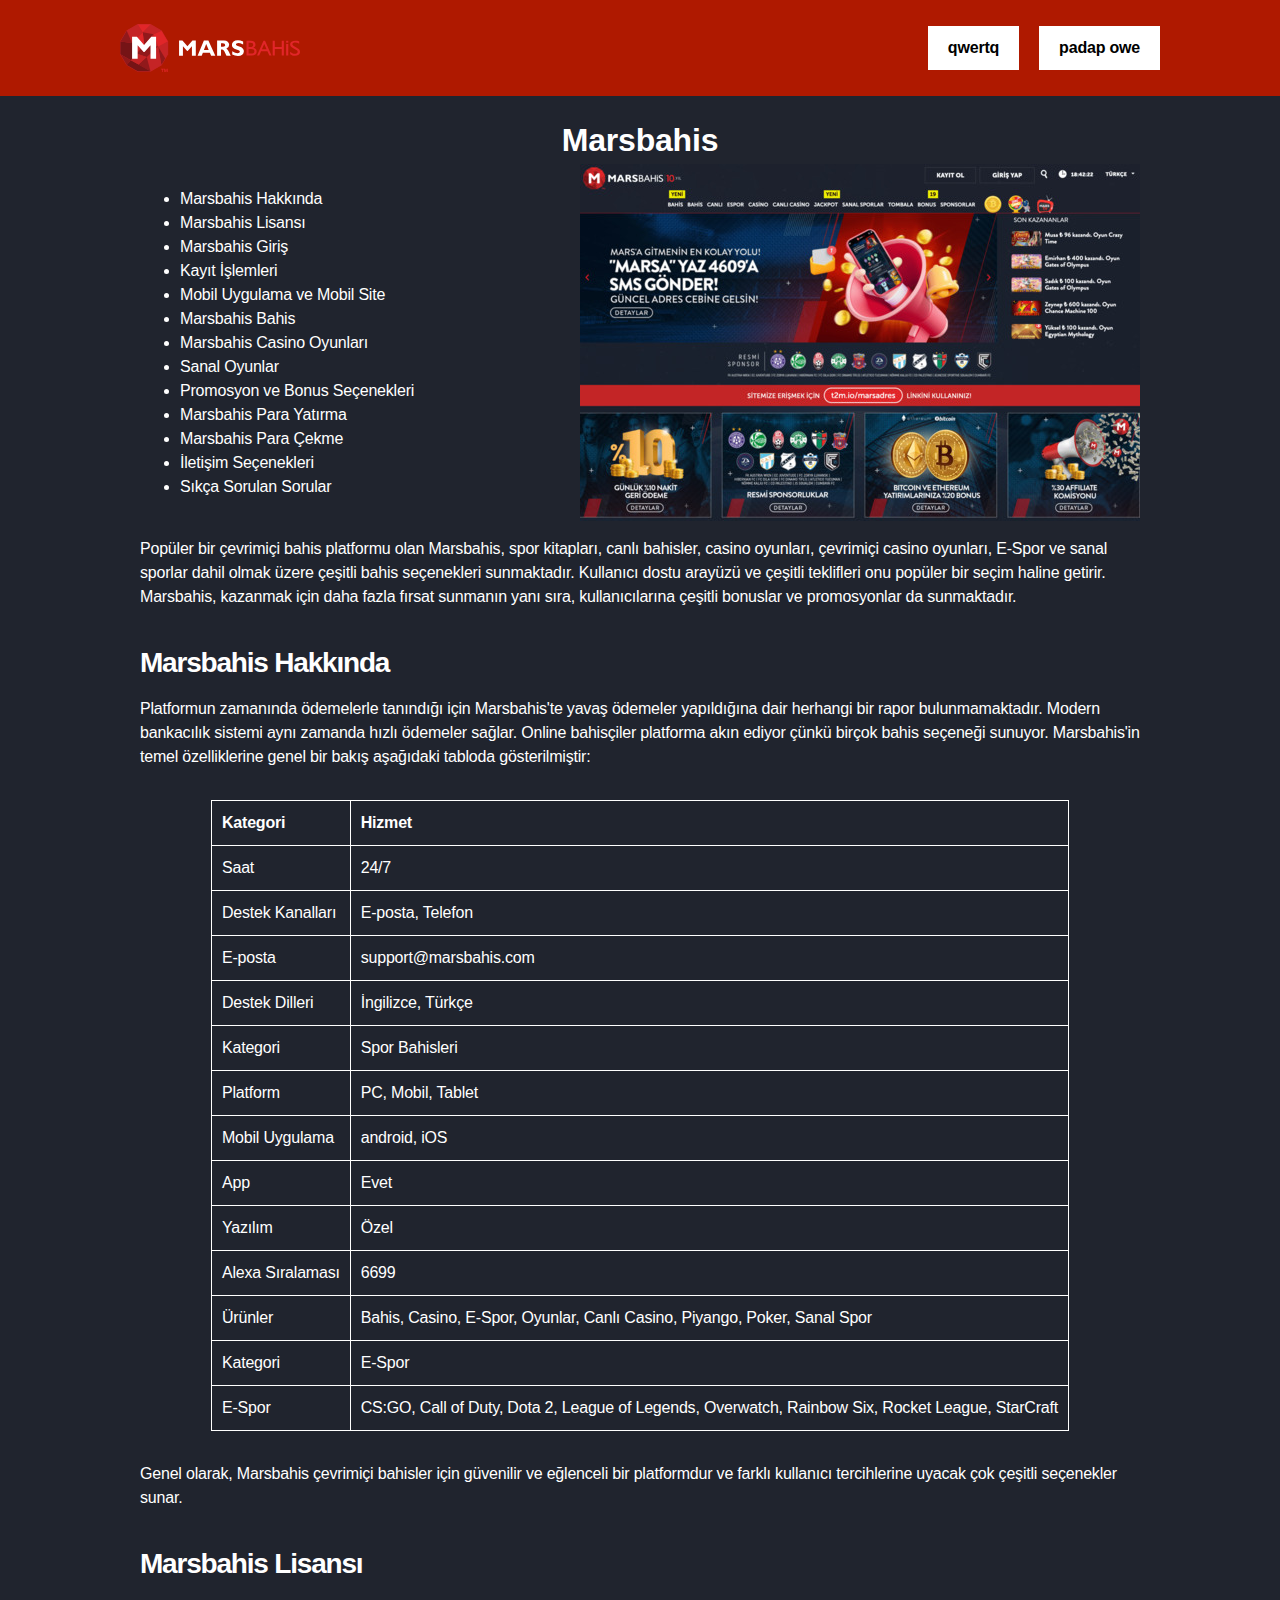
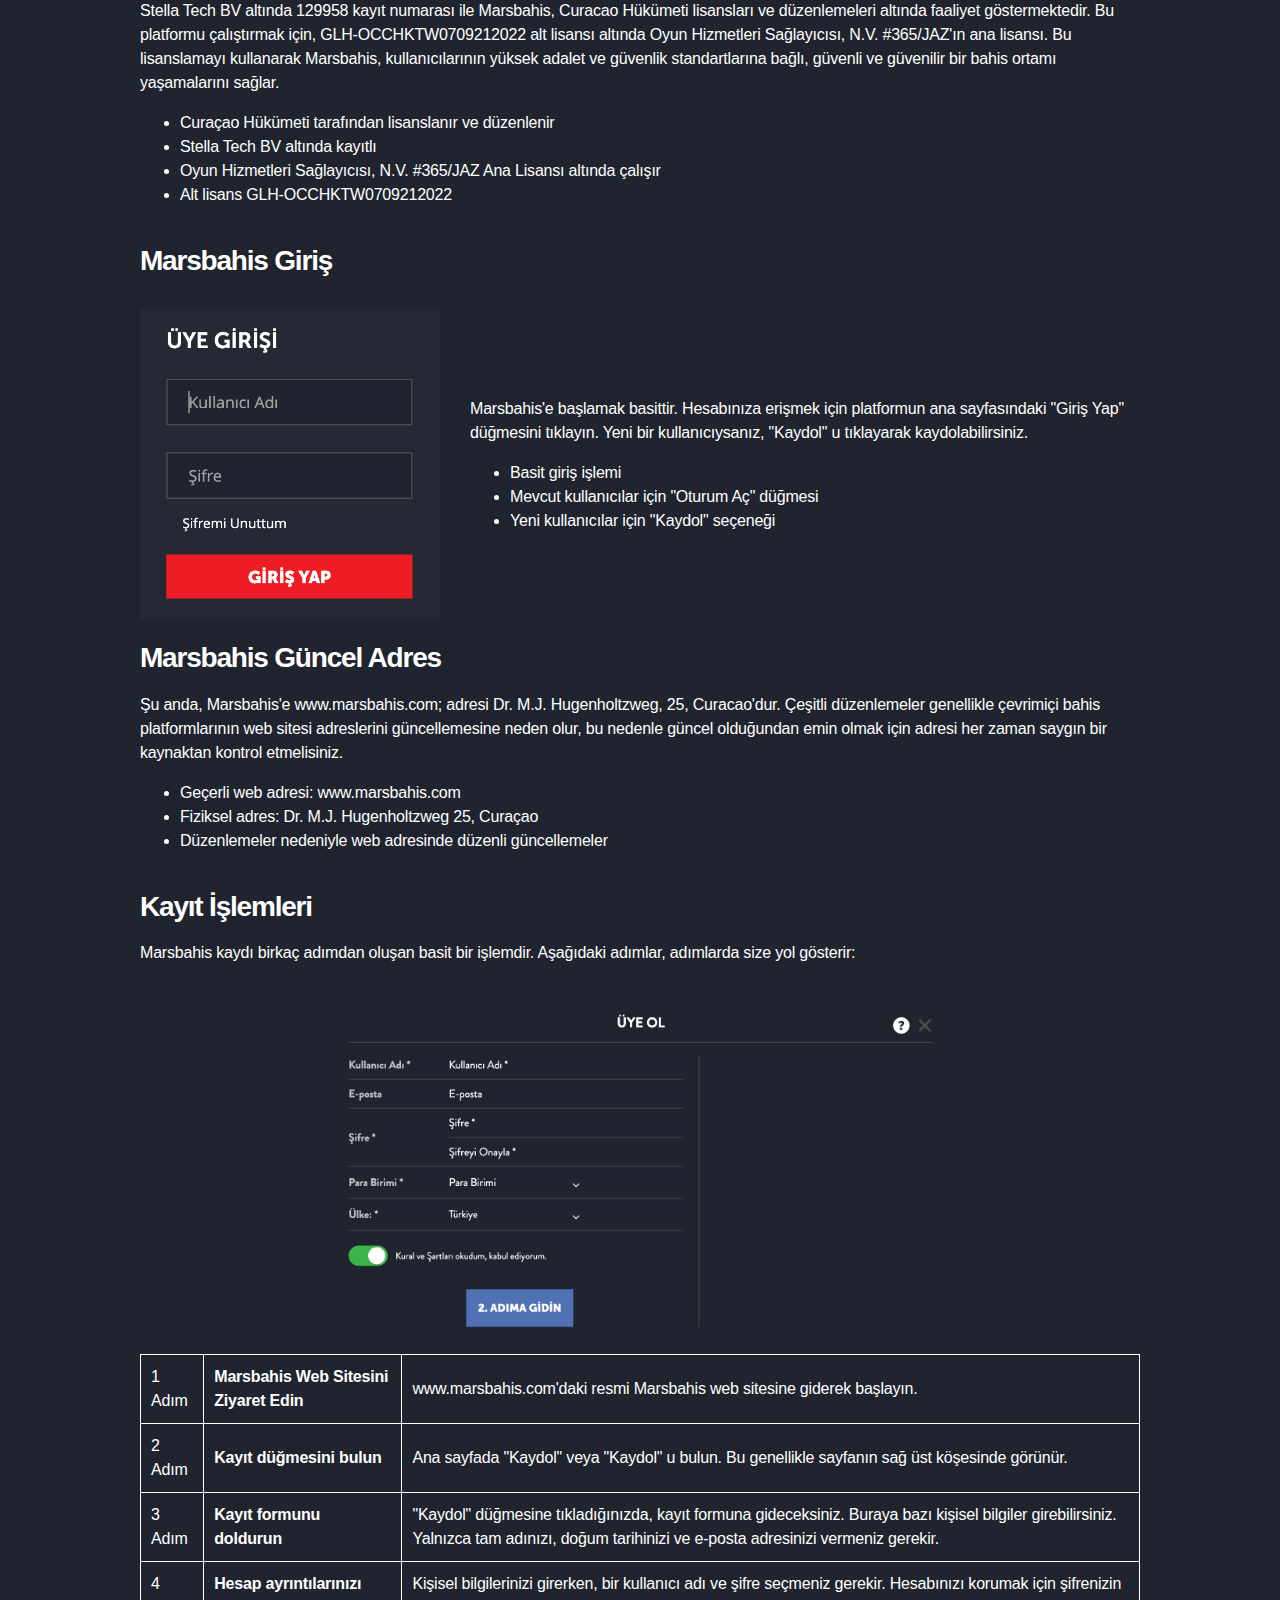
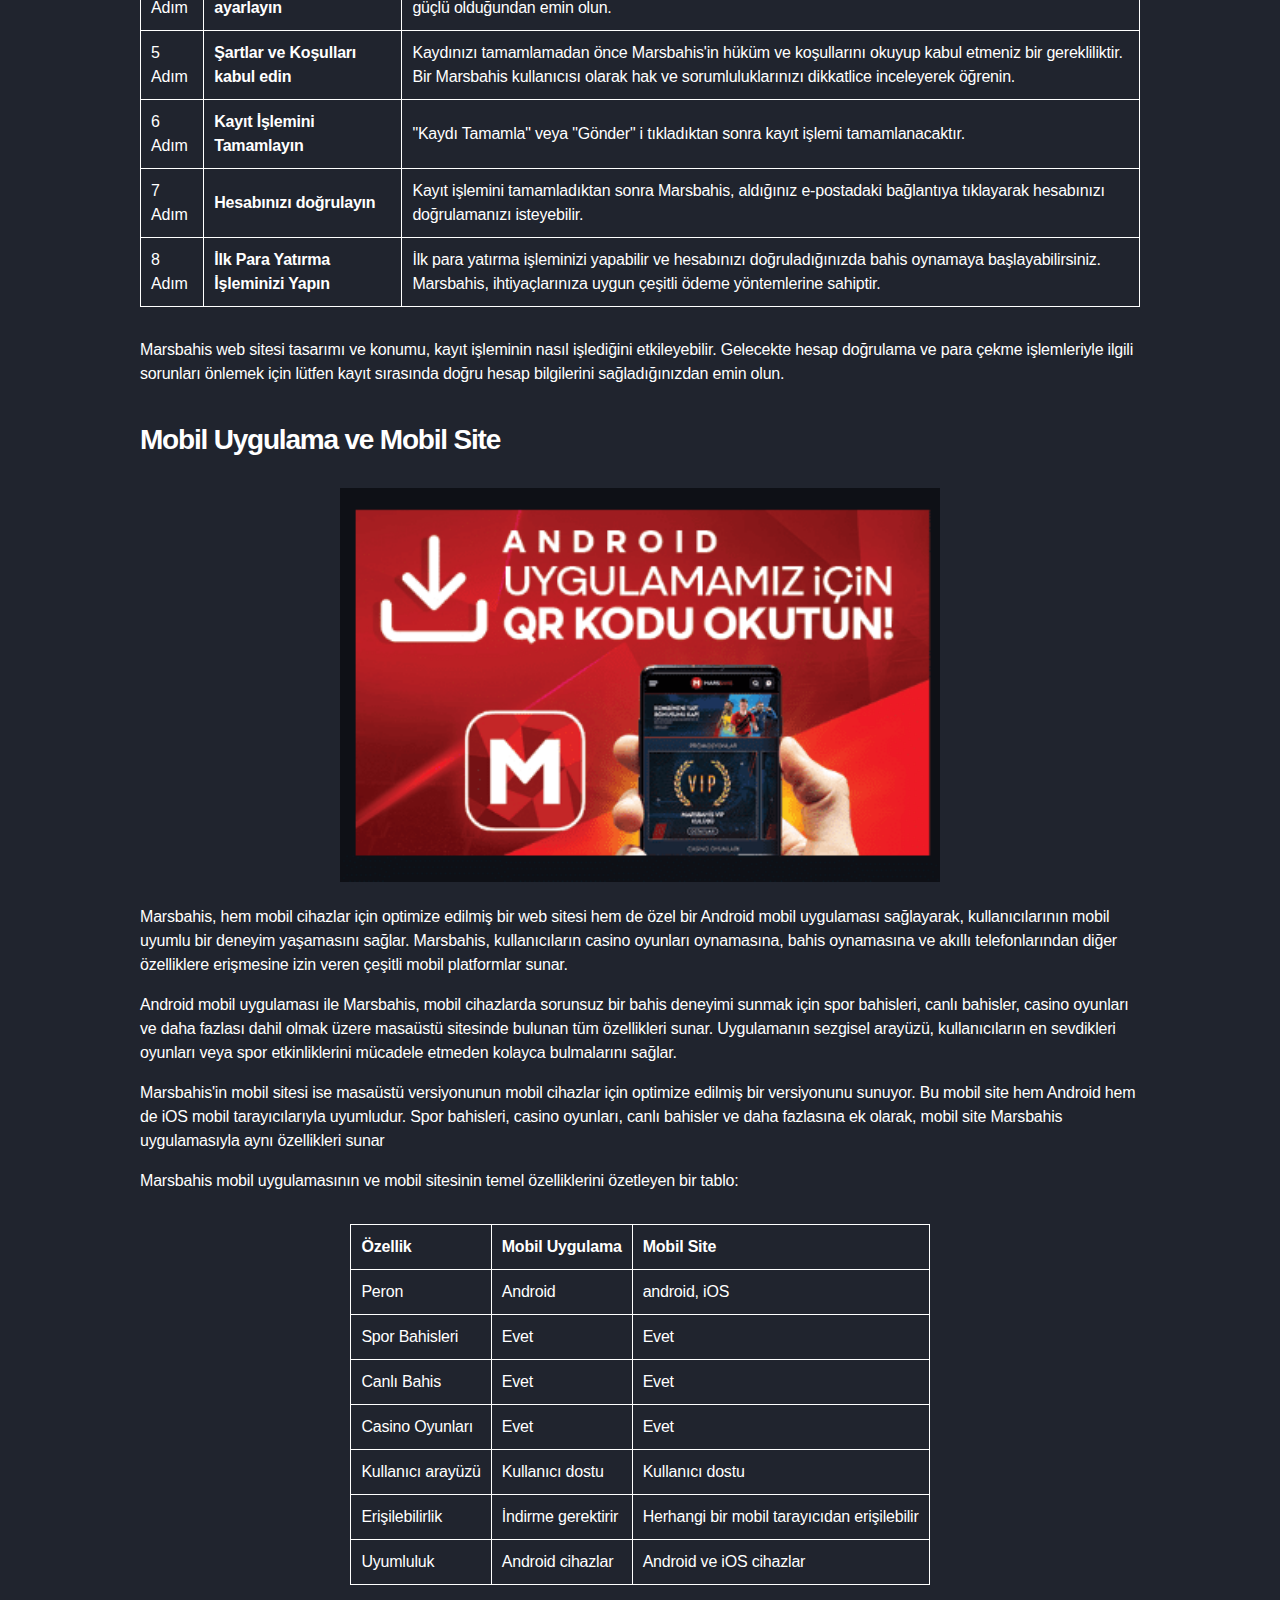
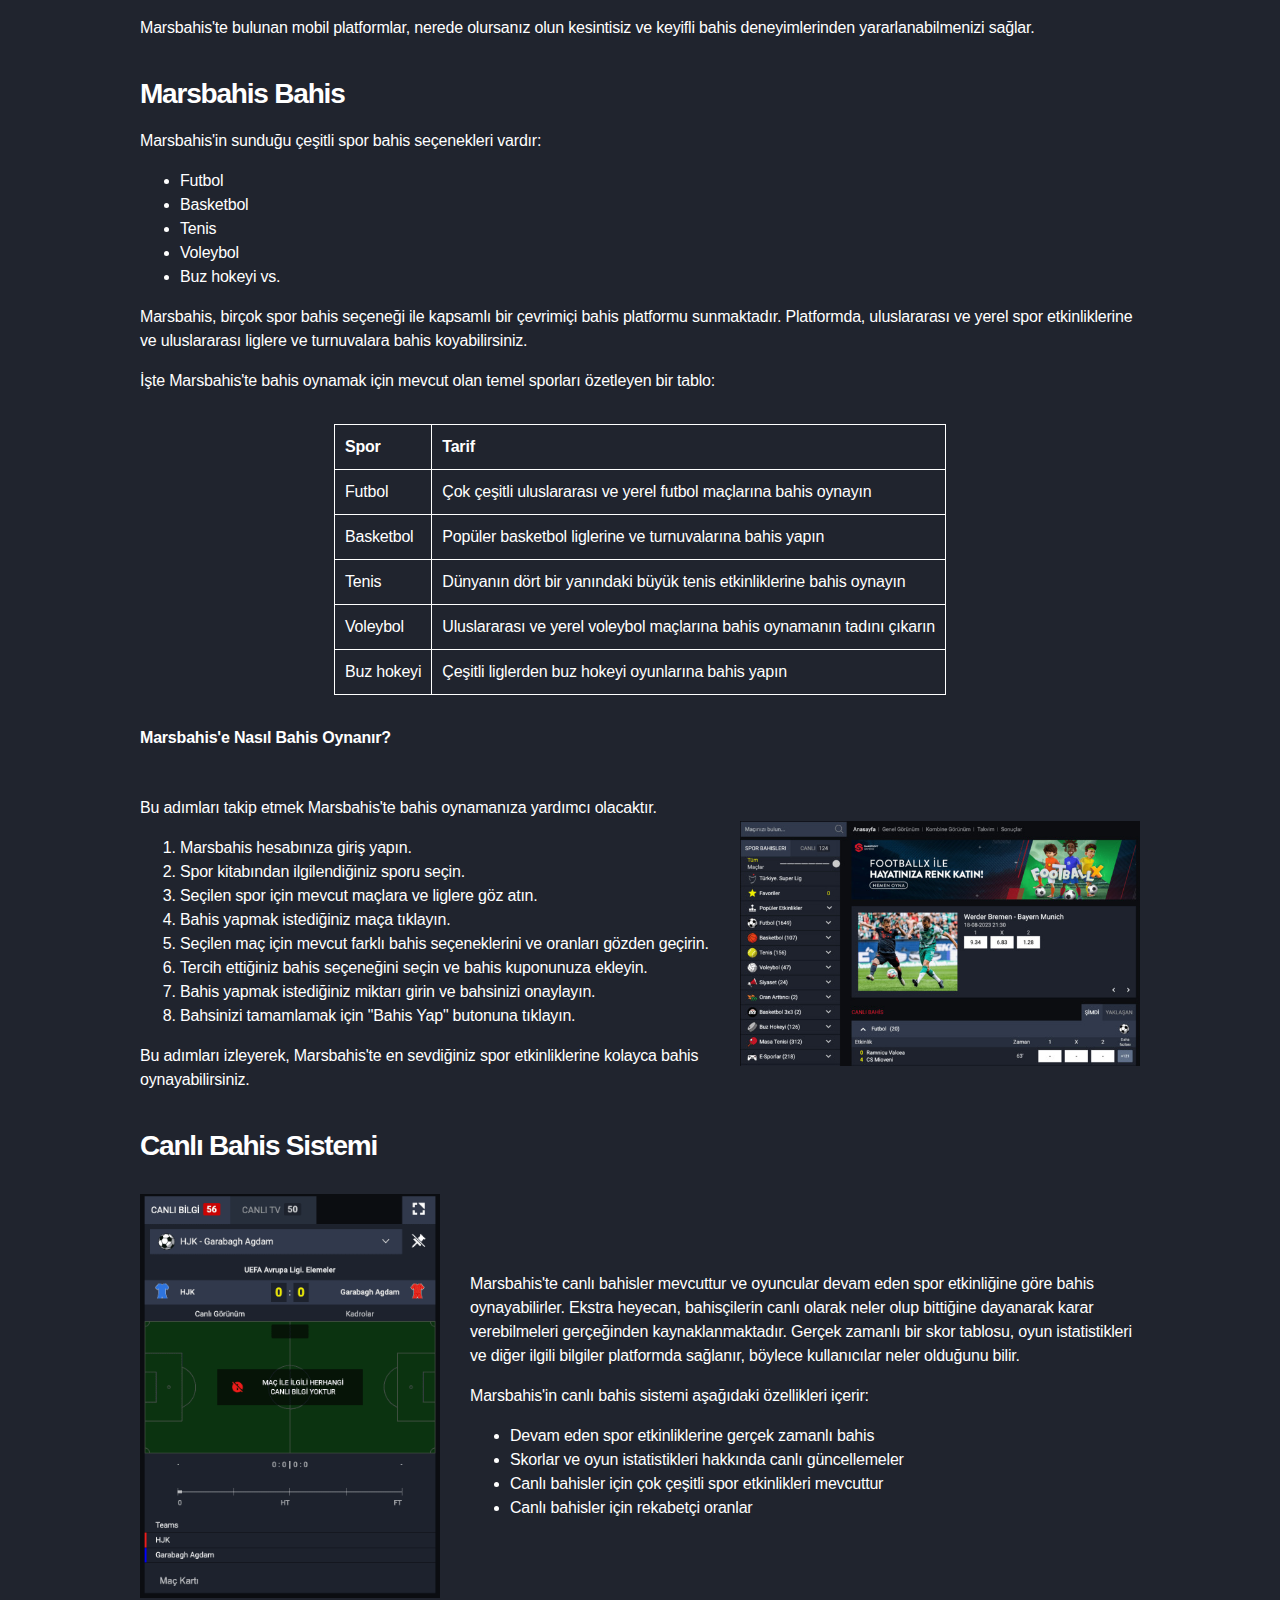
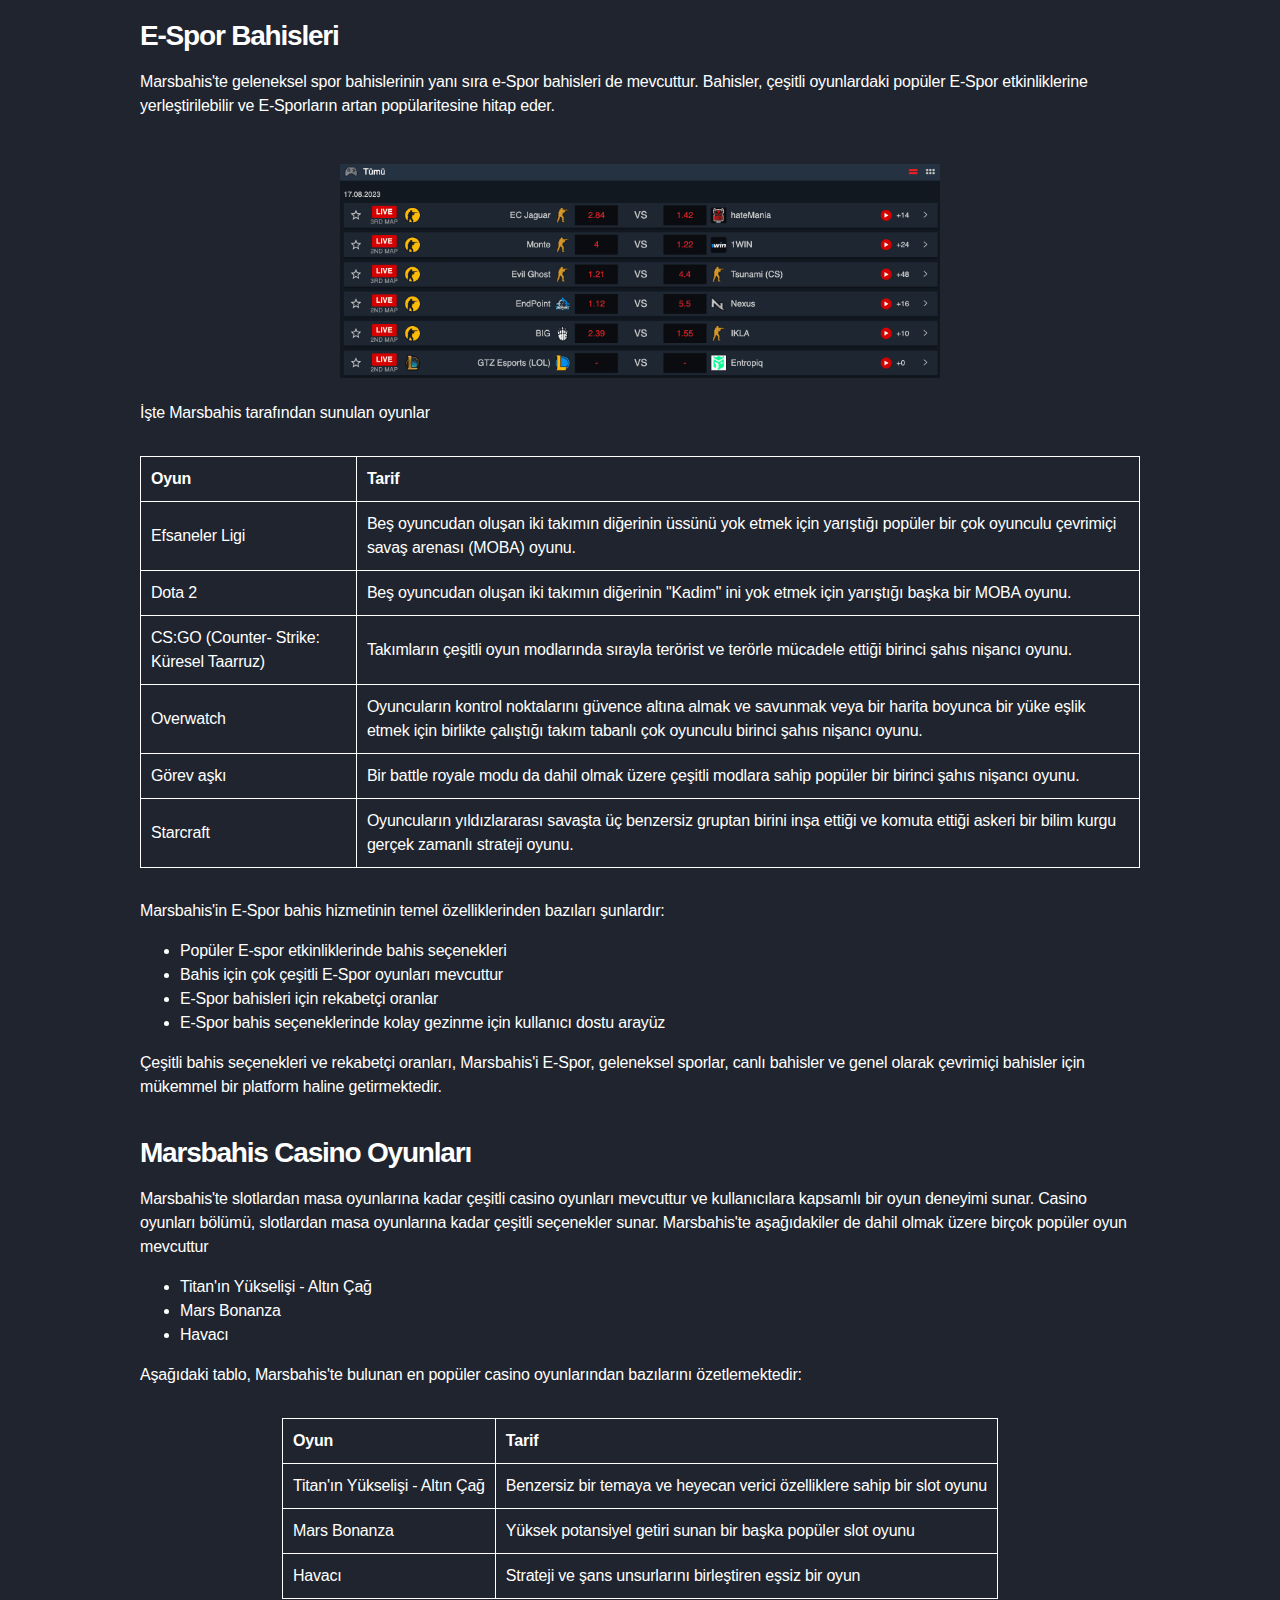
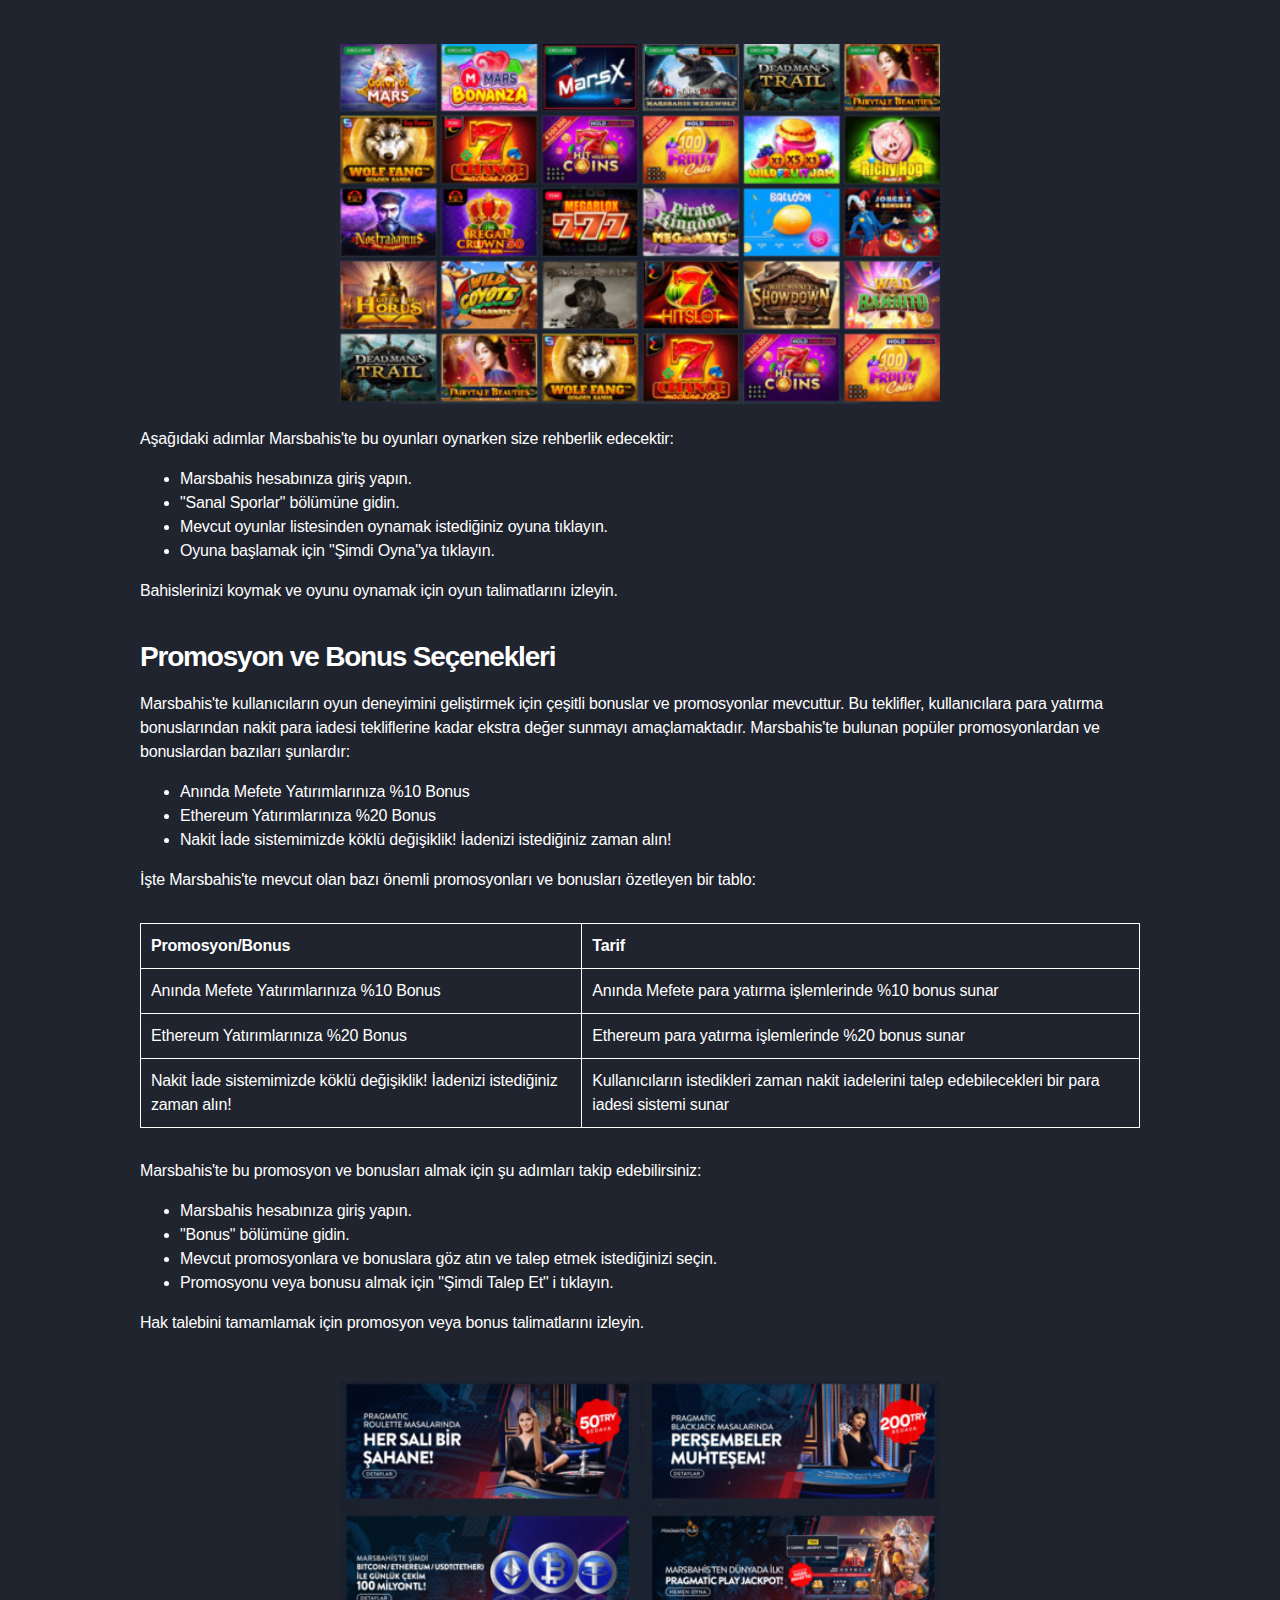
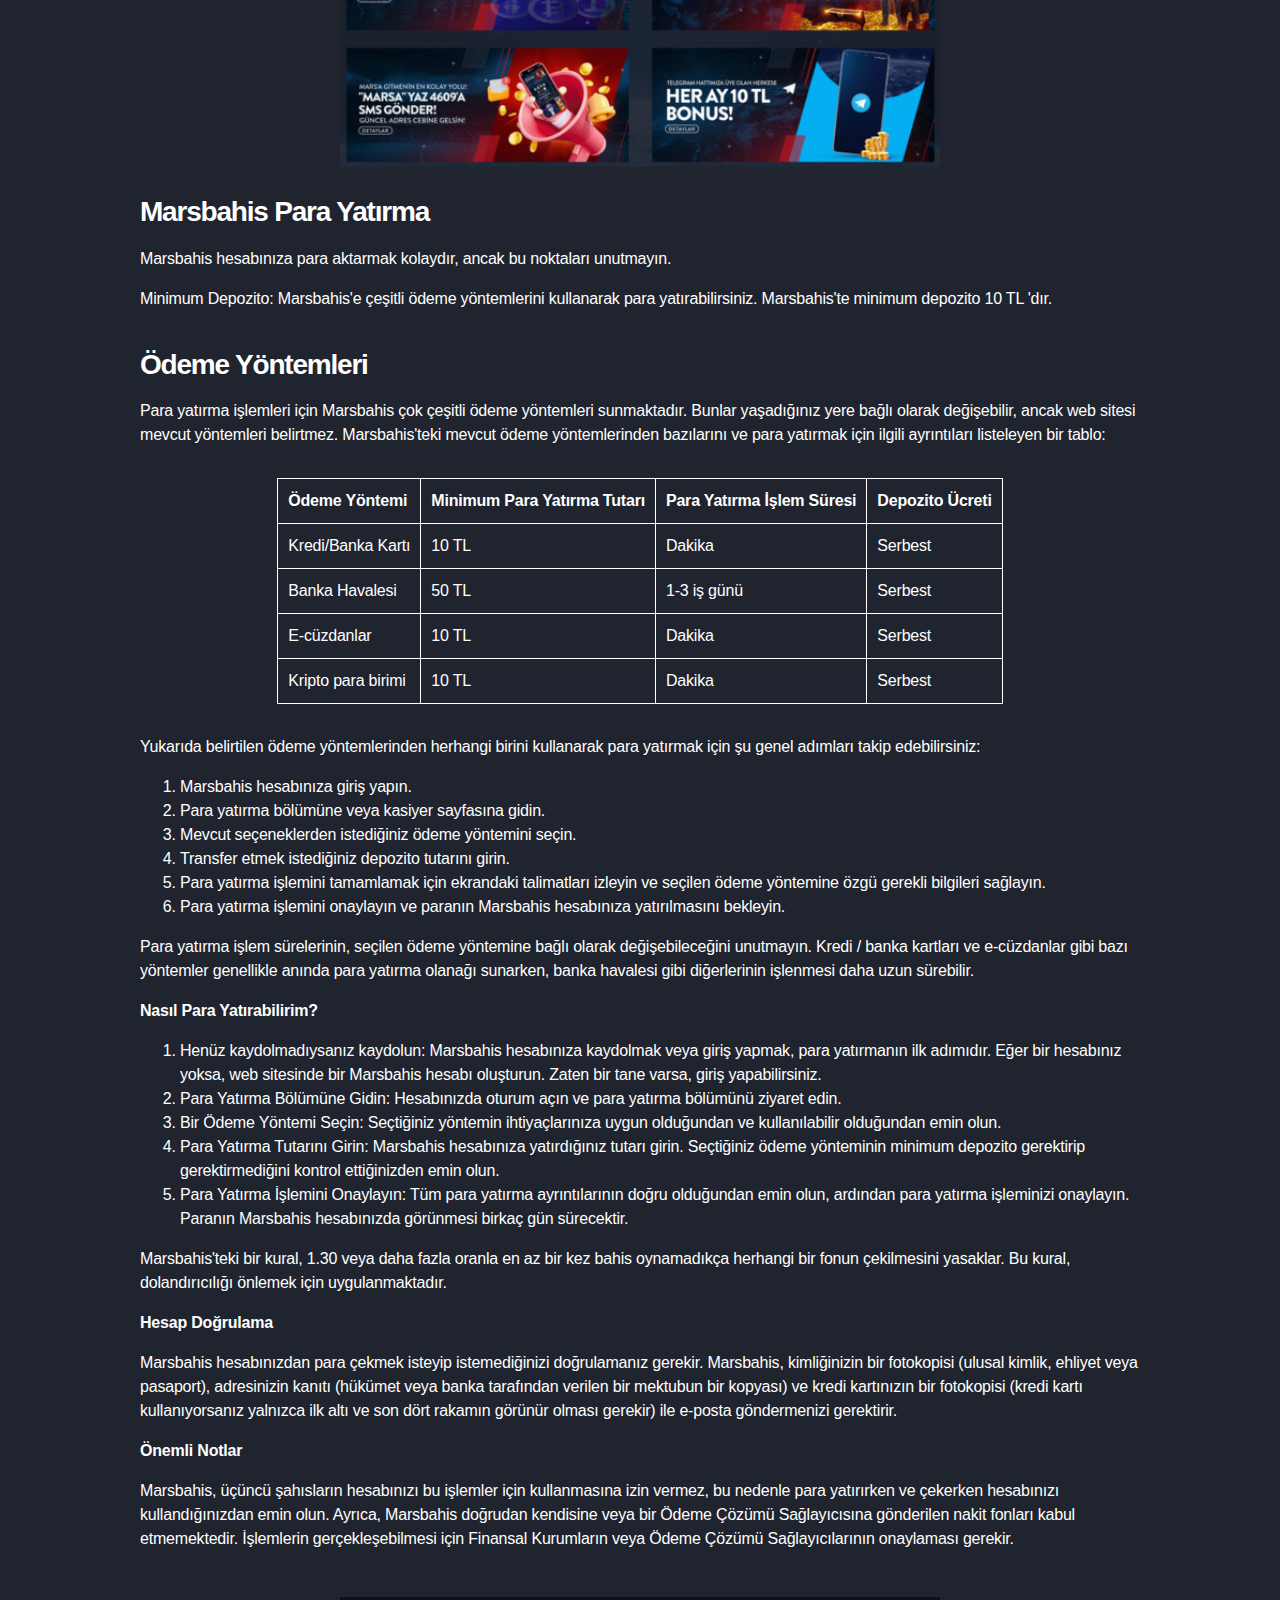
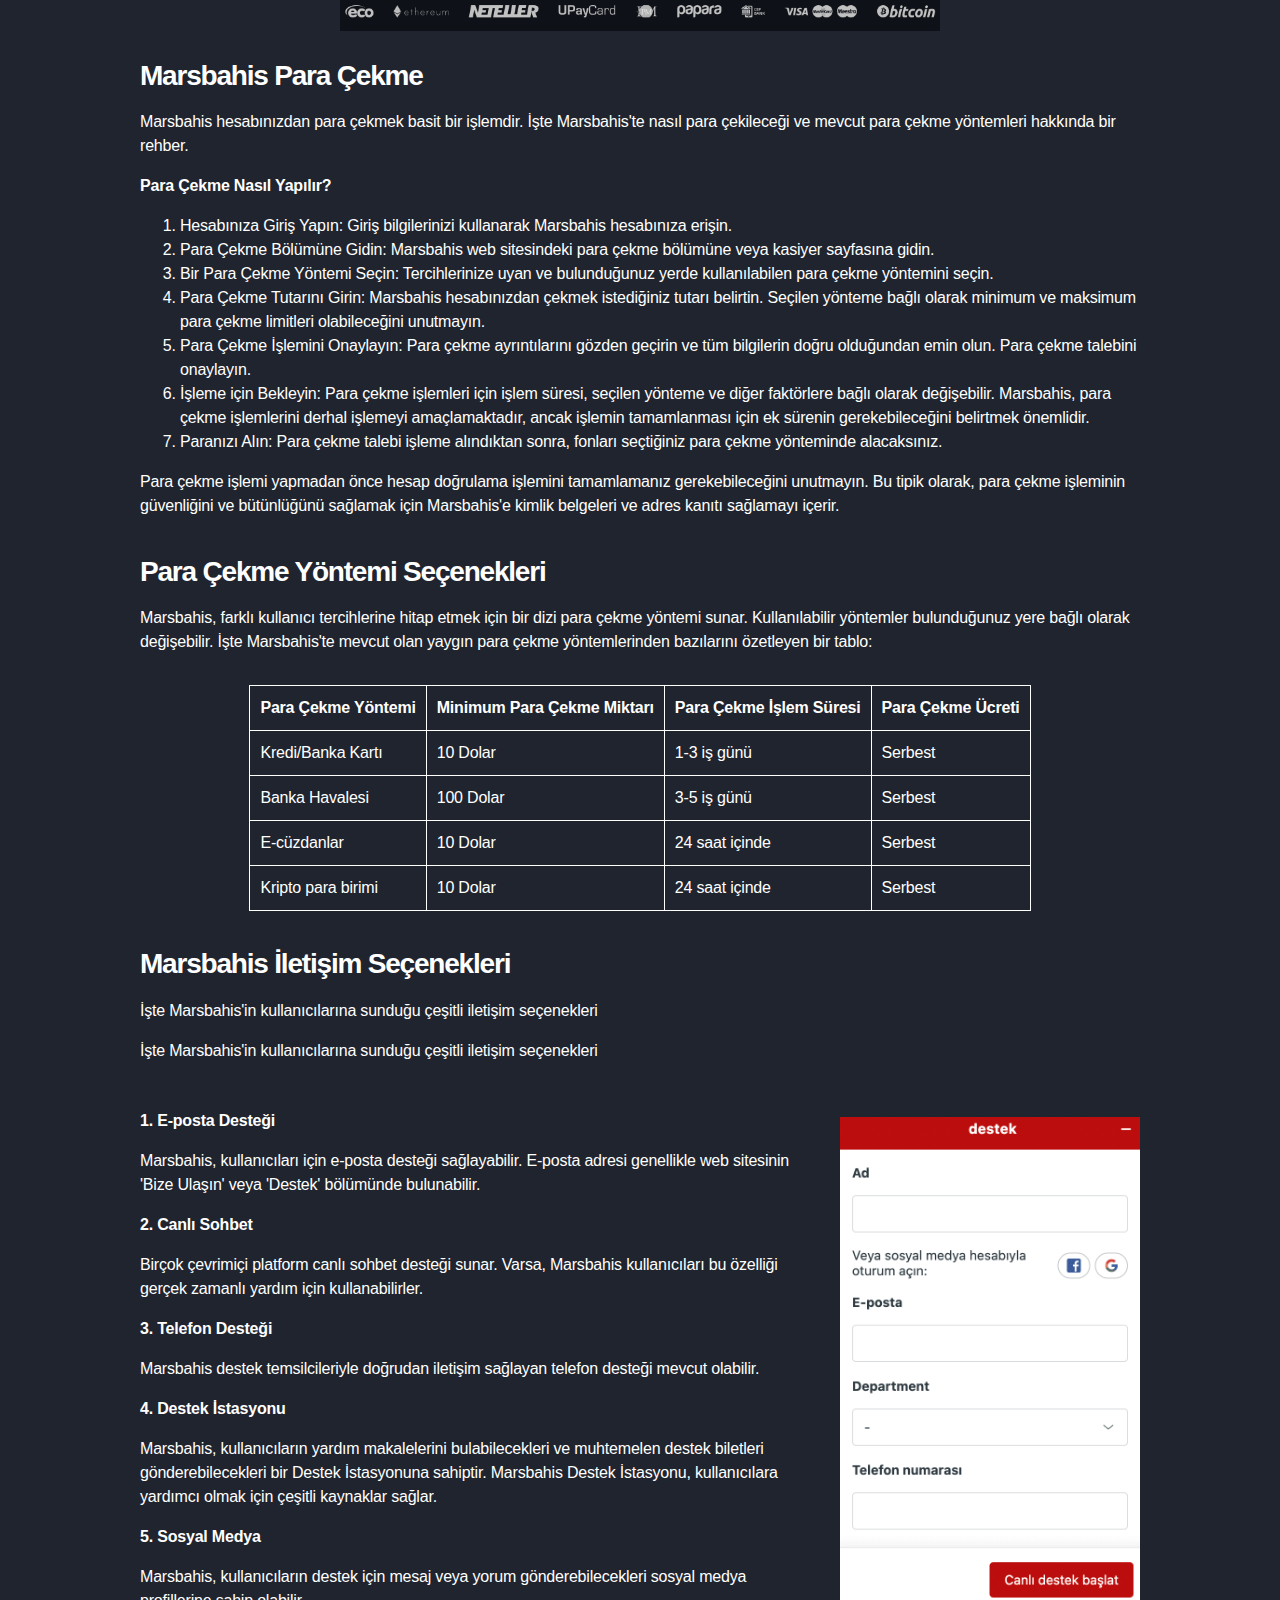
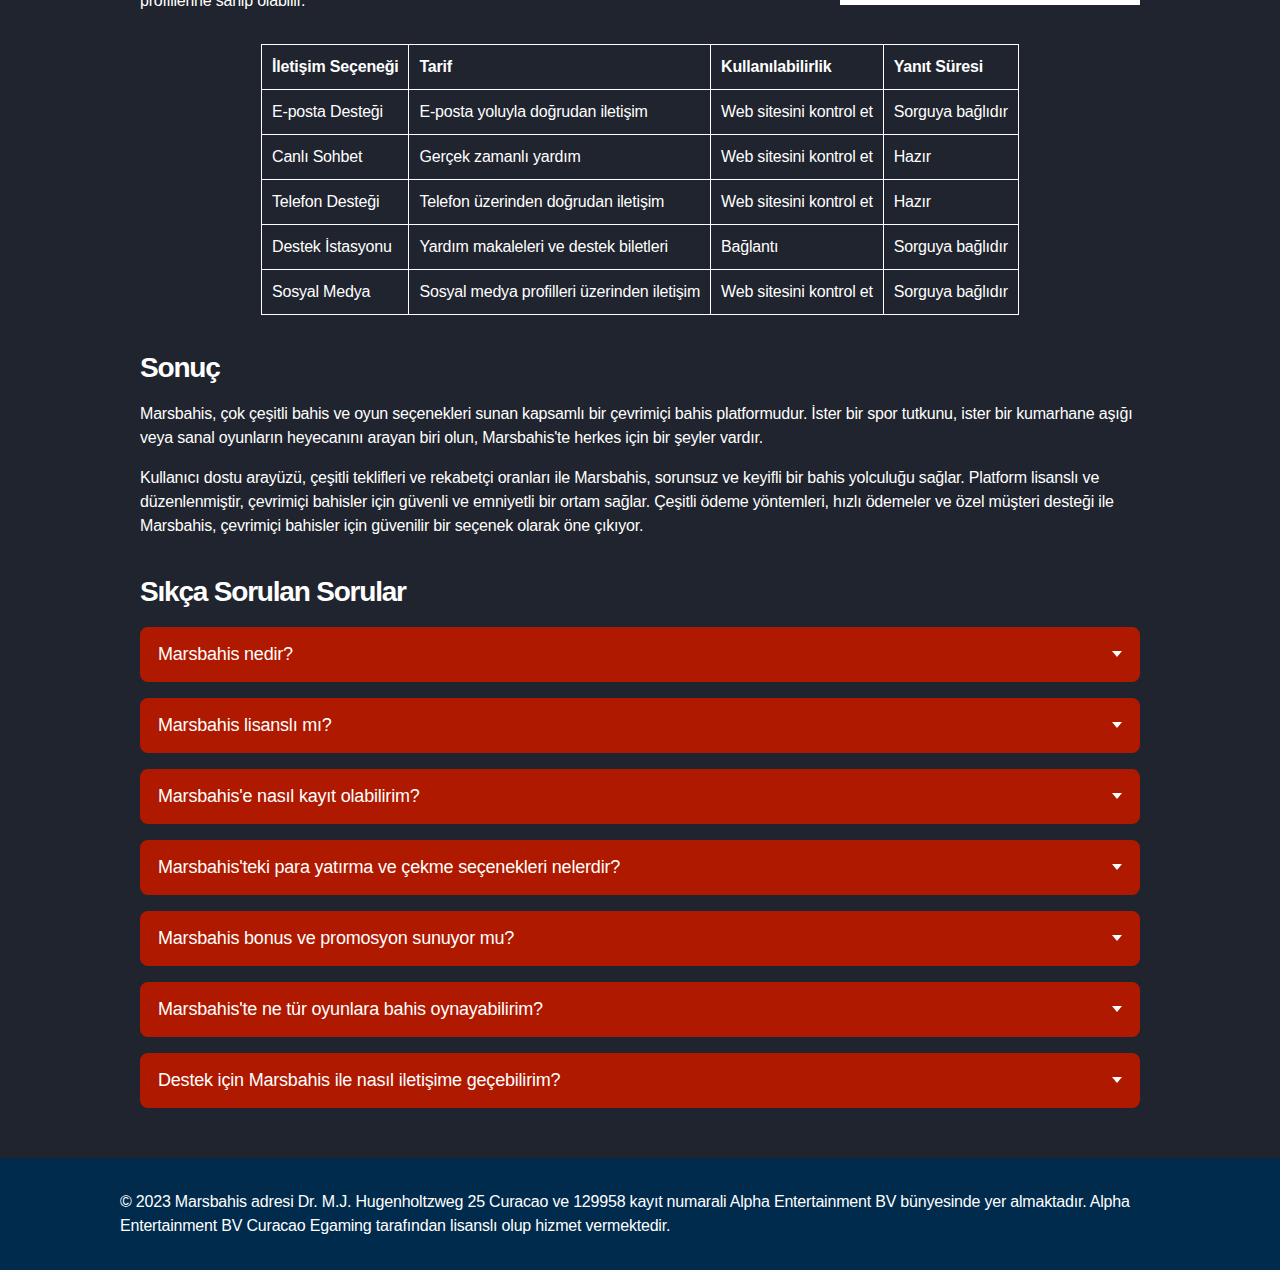
<file: src/index.html>
<!DOCTYPE html>
<html lang="en">
  <head>
    <meta charset="UTF-8">
    <meta name="viewport" content="width=device-width, initial-scale=1.0">
    <title>Marsbahis Giriş Adresi 2023 | Casino ve Bahis Sitesi</title>
    <link rel="stylesheet" href="./styles/style.css">
  </head>
  <body>
    <header>
      <div>
        <div class="logo_container">
          <a href="/">
            <img src="images/logo.svg" alt="logo">
          </a>
        </div>
        <div class="buttons">
          <a href="/">qwertq</a>
          <a href="/">padap owe</a>
        </div>
      </div>
    </header>
    <main>
      <section>
        <h1>Marsbahis</h1>
        <div class="container">
          <ul class="list_titles">
            <li><a href="#hakkinda">Marsbahis Hakkında</a></li>
            <li><a href="#lisansi">Marsbahis Lisansı</a></li>
            <li><a href="#giris">Marsbahis Giriş</a></li>
            <li><a href="#kayit">Kayıt İşlemleri</a></li>
            <li><a href="#mobil">Mobil Uygulama ve Mobil Site</a></li>
            <li><a href="#bahis">Marsbahis Bahis</a></li>
            <li><a href="#casino">Marsbahis Casino Oyunları</a></li>
            <li><a href="#sanal">Sanal Oyunlar</a></li>
            <li><a href="#promo">Promosyon ve Bonus Seçenekleri</a></li>
            <li><a href="#yatirma">Marsbahis Para Yatırma</a></li>
            <li><a href="#cekme">Marsbahis Para Çekme</a></li>
            <li><a href="#destek">İletişim Seçenekleri</a></li>
            <li><a href="#sss">Sıkça Sorulan Sorular</a></li>
          </ul>
          <img src="images/marsbahis_homepage.jpg" alt="homepage" class="homepage">
        </div>
        <p>Popüler bir çevrimiçi bahis platformu olan Marsbahis, spor kitapları, canlı 
          bahisler, casino oyunları, çevrimiçi casino oyunları, E-Spor ve sanal sporlar 
          dahil olmak üzere çeşitli bahis seçenekleri sunmaktadır. Kullanıcı dostu 
          arayüzü ve çeşitli teklifleri onu popüler bir seçim haline getirir. Marsbahis, 
          kazanmak için daha fazla fırsat sunmanın yanı sıra, kullanıcılarına çeşitli 
          bonuslar ve promosyonlar da sunmaktadır.
        </p>
      </section>
      <section>
        <h2 id=”hakkinda”>Marsbahis Hakkında</h2>
        <p>Platformun zamanında ödemelerle tanındığı için Marsbahis'te yavaş 
          ödemeler yapıldığına dair herhangi bir rapor bulunmamaktadır. Modern 
          bankacılık sistemi aynı zamanda hızlı ödemeler sağlar. Online bahisçiler 
          platforma akın ediyor çünkü birçok bahis seçeneği sunuyor. Marsbahis'in 
          temel özelliklerine genel bir bakış aşağıdaki tabloda gösterilmiştir:
        </p>
        <div class="table_container">
          <table>
            <tbody>
              <tr>
                <td><strong>Kategori</strong></td>
                <td><strong>Hizmet</strong></td>
              </tr>
              <tr>
                <td>Saat</td>
                <td>24/7</td>
              </tr>
              <tr>
                <td>Destek Kanalları</td>
                <td>E-posta, Telefon</td>
              </tr>
              <tr>
                <td>E-posta</td>
                <td>support@marsbahis.com</td>
              </tr>
              <tr>
                <td>Destek Dilleri</td>
                <td>İngilizce, Türkçe</td>
              </tr>
              <tr>
                <td>Kategori</td>
                <td>Spor Bahisleri</td>
              </tr>
              <tr>
                <td>Platform</td>
                <td>PC, Mobil, Tablet</td>
              </tr>
              <tr>
                <td>Mobil Uygulama</td>
                <td>android, iOS</td>
              </tr>
              <tr>
                <td>App</td>
                <td>Evet</td>
              </tr>
              <tr>
                <td>Yazılım</td>
                <td>Özel</td>
              </tr>
              <tr>
                <td>Alexa Sıralaması</td>
                <td>6699</td>
              </tr>
              <tr>
                <td>Ürünler</td>
                <td>Bahis, Casino, E-Spor, Oyunlar, Canlı Casino, 
                  Piyango, Poker, Sanal Spor</td>
              </tr>
              <tr>
                <td>Kategori</td>
                <td>E-Spor</td>
              </tr>
              <tr>
                <td>E-Spor</td>
                <td>CS:GO, Call of Duty, Dota 2, League of Legends, 
                  Overwatch, Rainbow Six, Rocket League, StarCraft</td>
              </tr>
            </tbody>
          </table>
        </div>
        <p>Genel olarak, Marsbahis çevrimiçi bahisler için güvenilir ve eğlenceli bir 
          platformdur ve farklı kullanıcı tercihlerine uyacak çok çeşitli seçenekler 
          sunar.
        </p>
      </section>
      <section>
        <h2 id=”lisansi”>Marsbahis Lisansı</h2>
        <p>Stella Tech BV altında 129958 kayıt numarası ile Marsbahis, Curacao 
          Hükümeti lisansları ve düzenlemeleri altında faaliyet göstermektedir. Bu 
          platformu çalıştırmak için, GLH-OCCHKTW0709212022 alt lisansı altında 
          Oyun Hizmetleri Sağlayıcısı, N.V. #365/JAZ'ın ana lisansı. Bu lisanslamayı 
          kullanarak Marsbahis, kullanıcılarının yüksek adalet ve güvenlik 
          standartlarına bağlı, güvenli ve güvenilir bir bahis ortamı yaşamalarını sağlar.
        </p>
        <ul>
          <li>Curaçao Hükümeti tarafından lisanslanır ve düzenlenir</li>
          <li>Stella Tech BV altında kayıtlı</li>
          <li>Oyun Hizmetleri Sağlayıcısı, N.V. #365/JAZ Ana Lisansı altında çalışır</li>
          <li>Alt lisans GLH-OCCHKTW0709212022</li>
        </ul>
      </section>
      <section>
        <h2 id=”giris”>Marsbahis Giriş</h2>
        <div class="image_container">
          <img src="images/marsbahis_giris.png" alt="giris" class="marsbahis_image giris">
          <div>
            <p>Marsbahis'e başlamak basittir. Hesabınıza erişmek için platformun ana 
              sayfasındaki "Giriş Yap" düğmesini tıklayın. Yeni bir kullanıcıysanız, "Kaydol" 
              u tıklayarak kaydolabilirsiniz.
            </p>
            <ul>
              <li>Basit giriş işlemi</li>
              <li>Mevcut kullanıcılar için "Oturum Aç" düğmesi</li>
              <li>Yeni kullanıcılar için "Kaydol" seçeneği</li>
            </ul>
          </div>
        </div>
      </section>
      <section>
        <h3> Marsbahis Güncel Adres</h3>
        <p>Şu anda, Marsbahis'e www.marsbahis.com; adresi Dr. M.J. Hugenholtzweg, 
          25, Curacao'dur. Çeşitli düzenlemeler genellikle çevrimiçi bahis 
          platformlarının web sitesi adreslerini güncellemesine neden olur, bu nedenle 
          güncel olduğundan emin olmak için adresi her zaman saygın bir kaynaktan 
          kontrol etmelisiniz.
        </p>
        <ul>
          <li>Geçerli web adresi: www.marsbahis.com</li>
          <li>Fiziksel adres: Dr. M.J. Hugenholtzweg 25, Curaçao</li>
          <li>Düzenlemeler nedeniyle web adresinde düzenli güncellemeler</li>
        </ul>
      </section>
      <section>
        <h2 id=”kayit”>Kayıt İşlemleri</h2>
        <p>Marsbahis kaydı birkaç adımdan oluşan basit bir işlemdir. Aşağıdaki adımlar, 
          adımlarda size yol gösterir:
        </p>
        <img src="images/marsbahis_kayit.png" alt="marsbahis kayit" class="center_image">
        <div class="table_container">
          <table>
            <tbody>
              <tr>
                <td>1
                  Adım</td>
                <td><strong>Marsbahis Web Sitesini Ziyaret Edin</strong></td>
                <td>www.marsbahis.com'daki resmi Marsbahis web 
                  sitesine giderek başlayın.</td>
              </tr>
              <tr>
                <td>2
                  Adım</td>
                <td><strong>Kayıt 
                  düğmesini 
                  bulun</strong></td>
                <td>Ana sayfada "Kaydol" veya "Kaydol" u bulun. Bu
                  genellikle sayfanın sağ üst köşesinde görünür.</td>
              </tr>
              <tr>
                <td>3
                  Adım</td>
                <td><strong>Kayıt formunu 
                  doldurun</strong></td>
                <td>"Kaydol" düğmesine tıkladığınızda, kayıt 
                  formuna gideceksiniz. Buraya bazı kişisel bilgiler
                  girebilirsiniz. Yalnızca tam adınızı, doğum 
                  tarihinizi ve e-posta adresinizi vermeniz gerekir.</td>
              </tr>
              <tr>
                <td>4
                  Adım</td>
                <td><strong>Hesap 
                  ayrıntılarınızı 
                  ayarlayın</strong></td>
                <td>Kişisel bilgilerinizi girerken, bir kullanıcı adı ve 
                  şifre seçmeniz gerekir. Hesabınızı korumak için 
                  şifrenizin güçlü olduğundan emin olun.</td>
              </tr>
              <tr>
                <td>5
                  Adım</td>
                <td><strong>Şartlar ve 
                  Koşulları kabul
                  edin</strong></td>
                <td>Kaydınızı tamamlamadan önce Marsbahis'in 
                  hüküm ve koşullarını okuyup kabul etmeniz bir 
                  gerekliliktir. Bir Marsbahis kullanıcısı olarak hak 
                  ve sorumluluklarınızı dikkatlice inceleyerek 
                  öğrenin.</td>
              </tr>
              <tr>
                <td>6
                  Adım</td>
                <td><strong>Kayıt İşlemini 
                  Tamamlayın</strong></td>
                <td>"Kaydı Tamamla" veya "Gönder" i tıkladıktan 
                  sonra kayıt işlemi tamamlanacaktır.</td>
              </tr>
              <tr>
                <td>7
                  Adım</td>
                <td><strong>Hesabınızı 
                  doğrulayın</strong></td>
                <td>Kayıt işlemini tamamladıktan sonra Marsbahis, 
                  aldığınız e-postadaki bağlantıya tıklayarak 
                  hesabınızı doğrulamanızı isteyebilir.</td>
              </tr>
              <tr>
                <td>8
                  Adım</td>
                <td><strong>İlk Para 
                  Yatırma 
                  İşleminizi 
                  Yapın</strong></td>
                <td>İlk para yatırma işleminizi yapabilir ve hesabınızı
                  doğruladığınızda bahis oynamaya 
                  başlayabilirsiniz. Marsbahis, ihtiyaçlarınıza 
                  uygun çeşitli ödeme yöntemlerine sahiptir.</td>
              </tr>
            </tbody>
          </table>
        </div>
        <p>Marsbahis web sitesi tasarımı ve konumu, kayıt işleminin nasıl işlediğini 
          etkileyebilir. Gelecekte hesap doğrulama ve para çekme işlemleriyle ilgili 
          sorunları önlemek için lütfen kayıt sırasında doğru hesap bilgilerini 
          sağladığınızdan emin olun.
        </p>
      </section>
      <section>
        <h2 id=”mobil”>Mobil Uygulama ve Mobil Site</h2>
        <img src="images/marsbahis_app.png" alt="marsbahis app" class="center_image">
        <p>Marsbahis, hem mobil cihazlar için optimize edilmiş bir web sitesi hem de 
          özel bir Android mobil uygulaması sağlayarak, kullanıcılarının mobil uyumlu 
          bir deneyim yaşamasını sağlar. Marsbahis, kullanıcıların casino oyunları 
          oynamasına, bahis oynamasına ve akıllı telefonlarından diğer özelliklere 
          erişmesine izin veren çeşitli mobil platformlar sunar.
        </p>
        <p>Android mobil uygulaması ile Marsbahis, mobil cihazlarda sorunsuz bir bahis 
          deneyimi sunmak için spor bahisleri, canlı bahisler, casino oyunları ve daha 
          fazlası dahil olmak üzere masaüstü sitesinde bulunan tüm özellikleri sunar. 
          Uygulamanın sezgisel arayüzü, kullanıcıların en sevdikleri oyunları veya spor 
          etkinliklerini mücadele etmeden kolayca bulmalarını sağlar.
        </p>
        <p>Marsbahis'in mobil sitesi ise masaüstü versiyonunun mobil cihazlar için 
          optimize edilmiş bir versiyonunu sunuyor. Bu mobil site hem Android hem de
          iOS mobil tarayıcılarıyla uyumludur. Spor bahisleri, casino oyunları, canlı 
          bahisler ve daha fazlasına ek olarak, mobil site Marsbahis uygulamasıyla aynı
          özellikleri sunar
        </p>
        <p>Marsbahis mobil uygulamasının ve mobil sitesinin temel özelliklerini 
          özetleyen bir tablo:
        </p>
        <div class="table_container">
          <table>
            <tbody>
              <tr>
                <td><strong>Özellik</strong></td>
                <td><strong>Mobil Uygulama</strong></td>
                <td><strong>Mobil Site</strong></td>
              </tr>
              <tr>
                <td>Peron</td>
                <td>Android</td>
                <td>android, iOS</td>
              </tr>
              <tr>
                <td>Spor Bahisleri</td>
                <td>Evet</td>
                <td>Evet</td>
              </tr>
              <tr>
                <td>Canlı Bahis</td>
                <td>Evet</td>
                <td>Evet</td>
              </tr>
              <tr>
                <td>Casino Oyunları</td>
                <td>Evet</td>
                <td>Evet</td>
              </tr>
              <tr>
                <td>Kullanıcı arayüzü</td>
                <td>Kullanıcı dostu</td>
                <td>Kullanıcı dostu</td>
              </tr>
              <tr>
                <td>Erişilebilirlik</td>
                <td>İndirme gerektirir</td>
                <td>Herhangi bir mobil 
                  tarayıcıdan erişilebilir</td>
              </tr>
              <tr>
                <td>Uyumluluk</td>
                <td>Android cihazlar</td>
                <td>Android ve iOS cihazlar</td>
              </tr>
            </tbody>
          </table>
        </div>
        <p>Marsbahis'te bulunan mobil platformlar, nerede olursanız olun kesintisiz ve 
          keyifli bahis deneyimlerinden yararlanabilmenizi sağlar.
        </p>
      </section>
      <section>
        <h2 id=”bahis”>Marsbahis Bahis</h2>
        <p>Marsbahis'in sunduğu çeşitli spor bahis seçenekleri vardır:</p>
        <ul>
          <li>Futbol</li>
          <li>Basketbol</li>
          <li>Tenis</li>
          <li>Voleybol</li>
          <li>Buz hokeyi vs.</li>
        </ul>
        <p>Marsbahis, birçok spor bahis seçeneği ile kapsamlı bir çevrimiçi bahis 
          platformu sunmaktadır. Platformda, uluslararası ve yerel spor etkinliklerine 
          ve uluslararası liglere ve turnuvalara bahis koyabilirsiniz.
        </p>
        <p>İşte Marsbahis'te bahis oynamak için mevcut olan temel sporları özetleyen 
          bir tablo:
        </p>
        <div class="table_container">
          <table>
            <tbody>
              <tr>
                <td><strong>Spor</strong></td>
                <td><strong>Tarif</strong></td>
              </tr>
              <tr>
                <td>Futbol</td>
                <td>Çok çeşitli uluslararası ve yerel futbol maçlarına bahis 
                  oynayın</td>
              </tr>
              <tr>
                <td>Basketbol</td>
                <td>Popüler basketbol liglerine ve turnuvalarına bahis yapın</td>
              </tr>
              <tr>
                <td>Tenis</td>
                <td>Dünyanın dört bir yanındaki büyük tenis etkinliklerine 
                  bahis oynayın</td>
              </tr>
              <tr>
                <td>Voleybol</td>
                <td>Uluslararası ve yerel voleybol maçlarına bahis oynamanın
                  tadını çıkarın</td>
              </tr>
              <tr>
                <td>Buz hokeyi</td>
                <td>Çeşitli liglerden buz hokeyi oyunlarına bahis yapın</td>
              </tr>
            </tbody>
          </table>
        </div>
        <p><strong>Marsbahis'e Nasıl Bahis Oynanır?</strong></p>
        <div class="image_container">
          <div>
            <p>Bu adımları takip etmek Marsbahis'te bahis oynamanıza yardımcı olacaktır.</p>
            <ol>
              <li>Marsbahis hesabınıza giriş yapın.</li>
              <li>Spor kitabından ilgilendiğiniz sporu seçin.</li>
              <li>Seçilen spor için mevcut maçlara ve liglere göz atın.</li>
              <li>Bahis yapmak istediğiniz maça tıklayın.</li>
              <li>Seçilen maç için mevcut farklı bahis seçeneklerini ve oranları 
                gözden geçirin.</li>
              <li>Tercih ettiğiniz bahis seçeneğini seçin ve bahis kuponunuza ekleyin.</li>
              <li>Bahis yapmak istediğiniz miktarı girin ve bahsinizi onaylayın.</li>
              <li>Bahsinizi tamamlamak için "Bahis Yap" butonuna tıklayın.</li>
            </ol>
            <p>Bu adımları izleyerek, Marsbahis'te en sevdiğiniz spor etkinliklerine kolayca 
              bahis oynayabilirsiniz.
            </p>
          </div>
          <img src="images/marsbahis_bahis.jpg" alt="bahis" class="marsbahis_image">
        </div>
      </section>
      <section>
        <h3>Canlı Bahis Sistemi</h3>
        <div class="image_container">
          <img src="images/marsbahis_canli.png" alt="canli" class="marsbahis_image canli">
          <div>
            <p>Marsbahis'te canlı bahisler mevcuttur ve oyuncular devam eden spor 
              etkinliğine göre bahis oynayabilirler. Ekstra heyecan, bahisçilerin canlı olarak
              neler olup bittiğine dayanarak karar verebilmeleri gerçeğinden 
              kaynaklanmaktadır. Gerçek zamanlı bir skor tablosu, oyun istatistikleri ve 
              diğer ilgili bilgiler platformda sağlanır, böylece kullanıcılar neler olduğunu 
              bilir.
            </p>
            <p>Marsbahis'in canlı bahis sistemi aşağıdaki özellikleri içerir:</p>
            <ul>
              <li>Devam eden spor etkinliklerine gerçek zamanlı bahis</li>
              <li>Skorlar ve oyun istatistikleri hakkında canlı güncellemeler</li>
              <li>Canlı bahisler için çok çeşitli spor etkinlikleri mevcuttur</li>
              <li>Canlı bahisler için rekabetçi oranlar</li>
            </ul>
          </div>
        </div>
      </section>
      <section>
        <h3>E-Spor Bahisleri</h3>
        <p>Marsbahis'te geleneksel spor bahislerinin yanı sıra e-Spor bahisleri de 
          mevcuttur. Bahisler, çeşitli oyunlardaki popüler E-Spor etkinliklerine 
          yerleştirilebilir ve E-Sporların artan popülaritesine hitap eder.
        </p>
        <img src="images/marsbahis_espor.png" alt="marsbahis espor" class="center_image">
        <p>İşte Marsbahis tarafından sunulan oyunlar </p>
        <div class="table_container">
          <table>
            <tbody>
              <tr>
                <td><strong>Oyun</strong></td>
                <td><strong>Tarif</strong></td>
              </tr>
              <tr>
                <td>Efsaneler Ligi</td>
                <td>Beş oyuncudan oluşan iki takımın diğerinin üssünü yok 
                  etmek için yarıştığı popüler bir çok oyunculu çevrimiçi 
                  savaş arenası (MOBA) oyunu.
                </td>
              </tr>
              <tr>
                <td>Dota 2 </td>
                <td>Beş oyuncudan oluşan iki takımın diğerinin "Kadim" ini 
                  yok etmek için yarıştığı başka bir MOBA oyunu.</td>
              </tr>
              <tr>
                <td>CS:GO 
                  (Counter-
                  Strike: Küresel 
                  Taarruz)</td>
                <td>Takımların çeşitli oyun modlarında sırayla terörist ve 
                  terörle mücadele ettiği birinci şahıs nişancı oyunu.</td>
              </tr>
              <tr>
                <td>Overwatch</td>
                <td>Oyuncuların kontrol noktalarını güvence altına almak ve 
                  savunmak veya bir harita boyunca bir yüke eşlik etmek 
                  için birlikte çalıştığı takım tabanlı çok oyunculu birinci 
                  şahıs nişancı oyunu.</td>
              </tr>
              <tr>
                <td>Görev aşkı</td>
                <td>Bir battle royale modu da dahil olmak üzere çeşitli 
                  modlara sahip popüler bir birinci şahıs nişancı oyunu.</td>
              </tr>
              <tr>
                <td>Starcraft</td>
                <td>Oyuncuların yıldızlararası savaşta üç benzersiz gruptan 
                  birini inşa ettiği ve komuta ettiği askeri bir bilim kurgu 
                  gerçek zamanlı strateji oyunu.</td>
              </tr>
            </tbody>
          </table>
        </div>
        <p>Marsbahis'in E-Spor bahis hizmetinin temel özelliklerinden bazıları şunlardır:</p>
        <ul>
          <li>Popüler E-spor etkinliklerinde bahis seçenekleri</li>
          <li>Bahis için çok çeşitli E-Spor oyunları mevcuttur</li>
          <li>E-Spor bahisleri için rekabetçi oranlar</li>
          <li>E-Spor bahis seçeneklerinde kolay gezinme için kullanıcı dostu arayüz</li>
        </ul>
        <p>Çeşitli bahis seçenekleri ve rekabetçi oranları, Marsbahis'i E-Spor, geleneksel
          sporlar, canlı bahisler ve genel olarak çevrimiçi bahisler için mükemmel bir 
          platform haline getirmektedir.
        </p>
      </section>
      <section>
        <h2 id=”casino”>Marsbahis Casino Oyunları</h2>
        <p>Marsbahis'te slotlardan masa oyunlarına kadar çeşitli casino oyunları 
          mevcuttur ve kullanıcılara kapsamlı bir oyun deneyimi sunar. Casino oyunları
          bölümü, slotlardan masa oyunlarına kadar çeşitli seçenekler sunar. 
          Marsbahis'te aşağıdakiler de dahil olmak üzere birçok popüler oyun 
          mevcuttur
        </p>
        <ul>
          <li>Titan'ın Yükselişi - Altın Çağ</li>
          <li>Mars Bonanza</li>
          <li>Havacı</li>
        </ul>
        <p>Aşağıdaki tablo, Marsbahis'te bulunan en popüler casino oyunlarından 
          bazılarını özetlemektedir:
        </p>
        <div class="table_container">
          <table>
            <tbody>
              <tr>
                <td><strong>Oyun</strong></td>
                <td><strong>Tarif</strong></td>
              </tr>
              <tr>
                <td>Titan'ın Yükselişi - 
                  Altın Çağ</td>
                <td>Benzersiz bir temaya ve heyecan verici özelliklere 
                  sahip bir slot oyunu</td>
              </tr>
              <tr>
                <td>Mars Bonanza</td>
                <td>Yüksek potansiyel getiri sunan bir başka popüler 
                  slot oyunu</td>
              </tr>
              <tr>
                <td>Havacı</td>
                <td>Strateji ve şans unsurlarını birleştiren eşsiz bir oyun</td>
              </tr>
            </tbody>
          </table>
        </div>
        <img src="images/marsbahis_casino.jpg" alt="marsbahis casino" class="center_image">
        <p>Aşağıdaki adımlar Marsbahis'te bu oyunları oynarken size rehberlik edecektir:</p>
        <ul>
          <li>Marsbahis hesabınıza giriş yapın.</li>
          <li>"Sanal Sporlar" bölümüne gidin.</li>
          <li>Mevcut oyunlar listesinden oynamak istediğiniz oyuna tıklayın.</li>
          <li>Oyuna başlamak için "Şimdi Oyna"ya tıklayın.</li>
        </ul>
        <p>Bahislerinizi koymak ve oyunu oynamak için oyun talimatlarını izleyin.</p>
      </section>
      <section>
        <h2 id=”promo”>Promosyon ve Bonus Seçenekleri</h2>
        <p>Marsbahis'te kullanıcıların oyun deneyimini geliştirmek için çeşitli bonuslar 
          ve promosyonlar mevcuttur. Bu teklifler, kullanıcılara para yatırma 
          bonuslarından nakit para iadesi tekliflerine kadar ekstra değer sunmayı 
          amaçlamaktadır. Marsbahis'te bulunan popüler promosyonlardan ve 
          bonuslardan bazıları şunlardır: 
        </p>
        <ul>
          <li>Anında Mefete Yatırımlarınıza %10 Bonus</li>
          <li>Ethereum Yatırımlarınıza %20 Bonus</li>
          <li>Nakit İade sistemimizde köklü değişiklik! İadenizi istediğiniz zaman alın!</li>
        </ul>
        <p>İşte Marsbahis'te mevcut olan bazı önemli promosyonları ve bonusları özetleyen bir tablo:</p>
        <div class="table_container">
          <table>
            <tbody>
              <tr>
                <td><strong>Promosyon/Bonus</strong></td>
                <td><strong>Tarif</strong></td>
              </tr>
              <tr>
                <td>Anında Mefete Yatırımlarınıza %10 
                  Bonus</td>
                <td>Anında Mefete para yatırma 
                  işlemlerinde %10 bonus sunar</td>
              </tr>
              <tr>
                <td>Ethereum Yatırımlarınıza %20 Bonus</td>
                <td>Ethereum para yatırma işlemlerinde 
                  %20 bonus sunar</td>
              </tr>
              <tr>
                <td>Nakit İade sistemimizde köklü 
                  değişiklik! İadenizi istediğiniz zaman
                  alın!</td>
                <td>Kullanıcıların istedikleri zaman nakit 
                  iadelerini talep edebilecekleri bir 
                  para iadesi sistemi sunar</td>
              </tr>
            </tbody>
          </table>
        </div>
        <p>Marsbahis'te bu promosyon ve bonusları almak için şu adımları takip 
          edebilirsiniz:
        </p>
        <ul>
          <li>Marsbahis hesabınıza giriş yapın.</li>
          <li>"Bonus" bölümüne gidin.</li>
          <li>Mevcut promosyonlara ve bonuslara göz atın ve talep etmek 
            istediğinizi seçin.</li>
          <li>Promosyonu veya bonusu almak için "Şimdi Talep Et" i tıklayın.</li>
        </ul>
        <p>Hak talebini tamamlamak için promosyon veya bonus talimatlarını izleyin.</p>
        <img src="images/marsbahis_bonus.jpg" alt="marsbahis bonus" class="center_image">
      </section>
      <section>
        <h2 id=”yatirma”>Marsbahis Para Yatırma</h2>
        <p>Marsbahis hesabınıza para aktarmak kolaydır, ancak bu noktaları unutmayın.</p>
        <p>Minimum Depozito: Marsbahis'e çeşitli ödeme yöntemlerini kullanarak 
          para yatırabilirsiniz. Marsbahis'te minimum depozito 10 TL 'dır. </p>
      </section>
      <section>
        <h3> Ödeme Yöntemleri</h3>
        <p>Para yatırma işlemleri için Marsbahis çok çeşitli ödeme yöntemleri 
          sunmaktadır. Bunlar yaşadığınız yere bağlı olarak değişebilir, ancak web 
          sitesi mevcut yöntemleri belirtmez. Marsbahis'teki mevcut ödeme 
          yöntemlerinden bazılarını ve para yatırmak için ilgili ayrıntıları listeleyen bir 
          tablo:
        </p>
        <div class="table_container">
          <table>
            <tbody>
              <tr>
                <td><strong>Ödeme Yöntemi</strong></td>
                <td><strong>Minimum Para 
                  Yatırma Tutarı</strong></td>
                <td><strong>Para Yatırma 
                  İşlem Süresi</strong></td>
                <td><strong>Depozito Ücreti</strong></td>
              </tr>
              <tr>
                <td>Kredi/Banka Kartı</td>
                <td>10 TL</td>
                <td>Dakika</td>
                <td>Serbest</td>
              </tr>
              <tr>
                <td>Banka Havalesi</td>
                <td>50 TL</td>
                <td>1-3 iş günü</td>
                <td>Serbest</td>
              </tr>
              <tr>
                <td>E-cüzdanlar</td>
                <td>10 TL</td>
                <td>Dakika</td>
                <td>Serbest</td>
              </tr>
              <tr>
                <td>Kripto para birimi</td>
                <td>10 TL</td>
                <td>Dakika</td>
                <td>Serbest</td>
              </tr>
            </tbody>
          </table>
        </div>
        <p>Yukarıda belirtilen ödeme yöntemlerinden herhangi birini kullanarak para 
          yatırmak için şu genel adımları takip edebilirsiniz:
        </p>
        <ol>
          <li>Marsbahis hesabınıza giriş yapın.</li>
          <li>Para yatırma bölümüne veya kasiyer sayfasına gidin.</li>
          <li>Mevcut seçeneklerden istediğiniz ödeme yöntemini seçin.</li>
          <li>Transfer etmek istediğiniz depozito tutarını girin.</li>
          <li>Para yatırma işlemini tamamlamak için ekrandaki talimatları izleyin ve seçilen ödeme yöntemine özgü gerekli bilgileri sağlayın.</li>
          <li>Para yatırma işlemini onaylayın ve paranın Marsbahis hesabınıza yatırılmasını bekleyin.</li>
        </ol>
        <p>Para yatırma işlem sürelerinin, seçilen ödeme yöntemine bağlı olarak 
          değişebileceğini unutmayın. Kredi / banka kartları ve e-cüzdanlar gibi bazı 
          yöntemler genellikle anında para yatırma olanağı sunarken, banka havalesi 
          gibi diğerlerinin işlenmesi daha uzun sürebilir.
        </p>
        <p><strong>Nasıl Para Yatırabilirim?</strong></p>
        <ol>
          <li>Henüz kaydolmadıysanız kaydolun: Marsbahis hesabınıza 
            kaydolmak veya giriş yapmak, para yatırmanın ilk adımıdır. Eğer bir 
            hesabınız yoksa, web sitesinde bir Marsbahis hesabı oluşturun. Zaten 
            bir tane varsa, giriş yapabilirsiniz.</li>
          <li>Para Yatırma Bölümüne Gidin: Hesabınızda oturum açın ve para 
            yatırma bölümünü ziyaret edin.</li>
          <li>Bir Ödeme Yöntemi Seçin: Seçtiğiniz yöntemin ihtiyaçlarınıza uygun 
            olduğundan ve kullanılabilir olduğundan emin olun.</li>
          <li>Para Yatırma Tutarını Girin: Marsbahis hesabınıza yatırdığınız tutarı 
            girin. Seçtiğiniz ödeme yönteminin minimum depozito gerektirip 
            gerektirmediğini kontrol ettiğinizden emin olun.</li>
          <li>Para Yatırma İşlemini Onaylayın: Tüm para yatırma ayrıntılarının 
            doğru olduğundan emin olun, ardından para yatırma işleminizi 
            onaylayın. Paranın Marsbahis hesabınızda görünmesi birkaç gün 
            sürecektir.</li>
        </ol>
        <p>Marsbahis'teki bir kural, 1.30 veya daha fazla oranla en az bir kez bahis 
          oynamadıkça herhangi bir fonun çekilmesini yasaklar. Bu kural, dolandırıcılığı
          önlemek için uygulanmaktadır.
        </p>
        <p><strong>Hesap Doğrulama</strong></p>
        <p>Marsbahis hesabınızdan para çekmek isteyip istemediğinizi doğrulamanız 
          gerekir. Marsbahis, kimliğinizin bir fotokopisi (ulusal kimlik, ehliyet veya 
          pasaport), adresinizin kanıtı (hükümet veya banka tarafından verilen bir 
          mektubun bir kopyası) ve kredi kartınızın bir fotokopisi (kredi kartı 
          kullanıyorsanız yalnızca ilk altı ve son dört rakamın görünür olması gerekir) 
          ile e-posta göndermenizi gerektirir.</p>
        <p><strong>Önemli Notlar</strong></p>
        <p>Marsbahis, üçüncü şahısların hesabınızı bu işlemler için kullanmasına izin 
          vermez, bu nedenle para yatırırken ve çekerken hesabınızı kullandığınızdan 
          emin olun. Ayrıca, Marsbahis doğrudan kendisine veya bir Ödeme Çözümü 
          Sağlayıcısına gönderilen nakit fonları kabul etmemektedir. İşlemlerin 
          gerçekleşebilmesi için Finansal Kurumların veya Ödeme Çözümü 
          Sağlayıcılarının onaylaması gerekir.
        </p>
        <img src="images/marsbahis_para.png" alt="para" class="center_image">
      </section>
      <section>
        <h2 id=”cekme”>Marsbahis Para Çekme</h2>
        <p>Marsbahis hesabınızdan para çekmek basit bir işlemdir. İşte Marsbahis'te 
          nasıl para çekileceği ve mevcut para çekme yöntemleri hakkında bir rehber.
        </p>
        <p><strong>Para Çekme Nasıl Yapılır? </strong></p>
        <ol>
          <li>Hesabınıza Giriş Yapın: Giriş bilgilerinizi kullanarak Marsbahis 
            hesabınıza erişin.</li>
          <li>Para Çekme Bölümüne Gidin: Marsbahis web sitesindeki para 
            çekme bölümüne veya kasiyer sayfasına gidin.</li>
          <li>Bir Para Çekme Yöntemi Seçin: Tercihlerinize uyan ve 
            bulunduğunuz yerde kullanılabilen para çekme yöntemini seçin.</li>
          <li>Para Çekme Tutarını Girin: Marsbahis hesabınızdan çekmek 
            istediğiniz tutarı belirtin. Seçilen yönteme bağlı olarak minimum ve 
            maksimum para çekme limitleri olabileceğini unutmayın.</li>
          <li>Para Çekme İşlemini Onaylayın: Para çekme ayrıntılarını gözden 
            geçirin ve tüm bilgilerin doğru olduğundan emin olun. Para çekme 
            talebini onaylayın.</li>
          <li>İşleme için Bekleyin: Para çekme işlemleri için işlem süresi, seçilen 
            yönteme ve diğer faktörlere bağlı olarak değişebilir. Marsbahis, para 
            çekme işlemlerini derhal işlemeyi amaçlamaktadır, ancak işlemin 
            tamamlanması için ek sürenin gerekebileceğini belirtmek önemlidir.</li>
          <li>Paranızı Alın: Para çekme talebi işleme alındıktan sonra, fonları 
            seçtiğiniz para çekme yönteminde alacaksınız.</li>
        </ol>
        <p>Para çekme işlemi yapmadan önce hesap doğrulama işlemini tamamlamanız 
          gerekebileceğini unutmayın. Bu tipik olarak, para çekme işleminin 
          güvenliğini ve bütünlüğünü sağlamak için Marsbahis'e kimlik belgeleri ve 
          adres kanıtı sağlamayı içerir.</p>
      </section>
      <section>
        <h3>Para Çekme Yöntemi Seçenekleri</h3>
        <p>Marsbahis, farklı kullanıcı tercihlerine hitap etmek için bir dizi para çekme 
          yöntemi sunar. Kullanılabilir yöntemler bulunduğunuz yere bağlı olarak 
          değişebilir. İşte Marsbahis'te mevcut olan yaygın para çekme yöntemlerinden
          bazılarını özetleyen bir tablo:
        </p>
        <div class="table_container">
          <table>
            <tbody>
              <tr>
                <td><strong>Para Çekme 
                  Yöntemi</strong></td>
                <td><strong>Minimum Para 
                  Çekme Miktarı</strong></td>
                <td><strong>Para Çekme 
                  İşlem Süresi</strong></td>
                <td><strong>Para Çekme 
                  Ücreti</strong></td>
              </tr>
              <tr>
                <td>Kredi/Banka Kartı</td>
                <td>10 Dolar</td>
                <td>1-3 iş günü</td>
                <td>Serbest</td>
              </tr>
              <tr>
                <td>Banka Havalesi</td>
                <td>100 Dolar</td>
                <td>3-5 iş günü</td>
                <td>Serbest</td>
              </tr>
              <tr>
                <td>E-cüzdanlar</td>
                <td>10 Dolar</td>
                <td>24 saat içinde</td>
                <td>Serbest</td>
              </tr>
              <tr>
                <td>Kripto para birimi</td>
                <td>10 Dolar</td>
                <td>24 saat içinde</td>
                <td>Serbest</td>
              </tr>
            </tbody>
          </table>
        </div>
      </section>
      <section>
        <h2 id=”destek”>Marsbahis İletişim Seçenekleri</h2>
        <p>İşte Marsbahis'in kullanıcılarına sunduğu çeşitli iletişim seçenekleri </p>
        <p>İşte Marsbahis'in kullanıcılarına sunduğu çeşitli iletişim seçenekleri </p>
        <div class="image_container">
          <div>
            <p><strong>1. E-posta Desteği</strong></p>
            <p>Marsbahis, kullanıcıları için e-posta desteği sağlayabilir. E-posta adresi 
              genellikle web sitesinin 'Bize Ulaşın' veya 'Destek' bölümünde bulunabilir.</p>
            <p><strong>2. Canlı Sohbet</strong></p>
            <p>Birçok çevrimiçi platform canlı sohbet desteği sunar. Varsa, Marsbahis 
              kullanıcıları bu özelliği gerçek zamanlı yardım için kullanabilirler.</p>
            <p><strong>3. Telefon Desteği</strong></p>
            <p>Marsbahis destek temsilcileriyle doğrudan iletişim sağlayan telefon desteği 
              mevcut olabilir.</p>
            <p><strong>4. Destek İstasyonu</strong></p>
            <p>Marsbahis, kullanıcıların yardım makalelerini bulabilecekleri ve muhtemelen 
              destek biletleri gönderebilecekleri bir Destek İstasyonuna sahiptir. Marsbahis 
              Destek İstasyonu, kullanıcılara yardımcı olmak için çeşitli kaynaklar sağlar. </p>
            <p><strong>5. Sosyal Medya</strong></p>
            <p>Marsbahis, kullanıcıların destek için mesaj veya yorum gönderebilecekleri 
              sosyal medya profillerine sahip olabilir.
            </p>
          </div>
          <img src="images/marsbahis_destek.png" alt="destek" class="marsbahis_image destek">
        </div>
        <div class="table_container">
          <table>
            <tbody>
              <tr>
                <td><strong>İletişim 
                  Seçeneği</strong></td>
                <td><strong>Tarif</strong></td>
                <td><strong>Kullanılabilirlik</strong></td>
                <td><strong>Yanıt 
                  Süresi</strong></td>
              </tr>
              <tr>
                <td>E-posta Desteği</td>
                <td>E-posta yoluyla doğrudan
                  iletişim</td>
                <td>Web sitesini kontrol et</td>
                <td>Sorguya 
                  bağlıdır</td>
              </tr>
              <tr>
                <td>Canlı Sohbet</td>
                <td>Gerçek zamanlı yardım</td>
                <td>Web sitesini kontrol et</td>
                <td>Hazır</td>
              </tr>
              <tr>
                <td>Telefon Desteği</td>
                <td>Telefon üzerinden 
                  doğrudan iletişim</td>
                <td>Web sitesini kontrol et</td>
                <td>Hazır</td>
              </tr>
              <tr>
                <td>Destek 
                  İstasyonu</td>
                <td>Yardım makaleleri ve 
                  destek biletleri</td>
                <td>Bağlantı</td>
                <td>Sorguya 
                  bağlıdır</td>
              </tr>
              <tr>
                <td>Sosyal Medya</td>
                <td>Sosyal medya profilleri 
                  üzerinden iletişim</td>
                <td>Web sitesini kontrol et</td>
                <td>Sorguya 
                  bağlıdır</td>
              </tr>
            </tbody>
          </table>
        </div>
      </section>
      <section>
        <h2>Sonuç</h2>
        <p>Marsbahis, çok çeşitli bahis ve oyun seçenekleri sunan kapsamlı bir çevrimiçi
          bahis platformudur. İster bir spor tutkunu, ister bir kumarhane aşığı veya 
          sanal oyunların heyecanını arayan biri olun, Marsbahis'te herkes için bir 
          şeyler vardır. </p>
        <p>Kullanıcı dostu arayüzü, çeşitli teklifleri ve rekabetçi oranları ile Marsbahis, 
          sorunsuz ve keyifli bir bahis yolculuğu sağlar. Platform lisanslı ve 
          düzenlenmiştir, çevrimiçi bahisler için güvenli ve emniyetli bir ortam sağlar. 
          Çeşitli ödeme yöntemleri, hızlı ödemeler ve özel müşteri desteği ile 
          Marsbahis, çevrimiçi bahisler için güvenilir bir seçenek olarak öne çıkıyor.</p>
      </section>
      <section class="section" itemscope itemtype="https://schema.org/FAQPage">
        <h2 id='sss' class="questions">
          Sıkça Sorulan Sorular
        </h2>
        <div class="dropdown" >
          <div class="select" itemprop="mainEntity" itemscope itemtype="https://schema.org/Question">
            <span class="selected" itemprop="name">Marsbahis nedir?</span>
            <div class="caret"></div>
          </div>
          <ul class="menu dropdown__list">
            <li class="dropdown__element">
              <div class="caret caret-rotate"></div>
              <p itemprop="text">
                Marsbahis, spor bahisleri, canlı bahisler, casino oyunları, E-Spor ve sanal 
                sporlar dahil olmak üzere çok çeşitli bahis seçenekleri sunan lider bir 
                çevrimiçi bahis platformudur.
              </p>
            </li>
          </ul>
        </div>
        <div class="dropdown">
          <div class="select" itemprop="mainEntity" itemscope itemtype="https://schema.org/Question">
            <span class="selected" itemprop="name">Marsbahis lisanslı mı?</span>
            <div class="caret"></div>
          </div>
          <ul class="menu dropdown__list">
            <li class="dropdown__element">
              <div class="caret caret-rotate"></div>
              <p itemprop="text">
                Evet, Marsbahis, Curaçao Hükümeti lisansları ve düzenlemeleri altında faaliyet göstererek güvenli ve güvenilir bir bahis ortamı sağlar
              </p>
            </li>
          </ul>
        </div>
        <div class="dropdown">
          <div class="select" itemprop="mainEntity" itemscope itemtype="https://schema.org/Question">
            <span class="selected" itemprop="name">Marsbahis'e nasıl kayıt olabilirim?</span>
            <div class="caret"></div>
          </div>
          <ul class="menu dropdown__list">
            <li class="dropdown__element">
              <div class="caret caret-rotate"></div>
              <p itemprop="text">
                Resmi web sitesini ziyaret ederek, "Kaydol" düğmesine tıklayarak, kayıt formunu doldurarak, hesap bilgilerinizi ayarlayarak ve şartlar ve koşulları kabul ederek Marsbahis'e kayıt olabilirsiniz.
              </p>
            </li>
          </ul>
        </div>
        <div class="dropdown">
          <div class="select" itemprop="mainEntity" itemscope itemtype="https://schema.org/Question">
            <span class="selected" itemprop="name">Marsbahis'teki para yatırma ve çekme seçenekleri nelerdir?</span>
            <div class="caret"></div>
          </div>
          <ul class="menu dropdown__list">
            <li class="dropdown__element">
              <div class="caret caret-rotate"></div>
              <p itemprop="text">
                Marsbahis, kredi / banka kartı, banka havalesi, e-cüzdanlar ve kripto para birimi dahil olmak üzere çeşitli para yatırma ve çekme seçenekleri sunar
              </p>
            </li>
          </ul>
        </div>
        <div class="dropdown">
          <div class="select" itemprop="mainEntity" itemscope itemtype="https://schema.org/Question">
            <span class="selected" itemprop="name">Marsbahis bonus ve promosyon sunuyor mu?</span>
            <div class="caret"></div>
          </div>
          <ul class="menu dropdown__list">
            <li class="dropdown__element">
              <div class="caret caret-rotate"></div>
              <p itemprop="text">
                Evet, Marsbahis, kullanıcıların oyun deneyimini geliştirmek için çeşitli 
                bonuslar ve promosyonlar sunmaktadır. Bu teklifler para yatırma 
                bonuslarından nakit para iadesi tekliflerine kadar uzanmaktadır.
              </p>
            </li>
          </ul>
        </div>
        <div class="dropdown">
          <div class="select" itemprop="mainEntity" itemscope itemtype="https://schema.org/Question">
            <span class="selected" itemprop="name">Marsbahis'te ne tür oyunlara bahis oynayabilirim?</span>
            <div class="caret"></div>
          </div>
          <ul class="menu dropdown__list">
            <li class="dropdown__element">
              <div class="caret caret-rotate"></div>
              <p itemprop="text">
                Marsbahis, spor bahisleri, canlı bahis, casino oyunları, E-Spor ve sanal sporlar dahil olmak üzere çok çeşitli bahis seçenekleri sunar
              </p>
            </li>
          </ul>
        </div>
        <div class="dropdown">
          <div class="select" itemprop="mainEntity" itemscope itemtype="https://schema.org/Question">
            <span class="selected" itemprop="name">Destek için Marsbahis ile nasıl iletişime geçebilirim?</span>
            <div class="caret"></div>
          </div>
          <ul class="menu dropdown__list">
            <li class="dropdown__element">
              <div class="caret caret-rotate"></div>
              <p itemprop="text">
                Marsbahis, e-posta desteği, canlı sohbet, telefon desteği ve bir destek istasyonu dahil olmak üzere çeşitli iletişim seçenekleri sunar. Onlara sosyal medya profilleri aracılığıyla da ulaşabilirsiniz.
              </p>
            </li>
          </ul>
        </div>
      </section>
    </main>
    <footer>
      <div>
        <span>© 2023 Marsbahis adresi Dr. M.J. Hugenholtzweg 25 Curacao ve 129958 kayıt numarali Alpha Entertainment BV bünyesinde yer almaktadır. Alpha Entertainment BV Curacao Egaming tarafından lisanslı olup hizmet vermektedir.</span>
      </div>
    </footer>
    <script type="text/javascript" src="scripts/main.js"></script>
  </body>
</html>
</file>
<file: style.be82b954.css>
*{box-sizing:border-box;font-family:-apple-system,BlinkMacSystemFont,Segoe UI,Roboto,Helvetica Neue,Arial,sans-serif;scroll-behavior:smooth}body{font-size:16px;line-height:1.5;letter-spacing:-.2px;background-color:#20242e}a,body,div,footer,h1,h2,h3,header,li,table,tbody,td,tr{margin:0;padding:0}header{position:relative;z-index:1000;gap:40px;top:0;left:0;right:0;justify-content:center;padding:3px 10px;background-color:#af1900;text-align:center;color:#fff}header>div{display:flex;justify-content:space-between;align-items:center;max-width:1040px;margin:0 auto}.buttons{display:flex;gap:20px}.buttons>a{background-color:#fff;white-space:nowrap;padding:10px 20px;color:#000;text-decoration:none;font-weight:600}.table_container{overflow:auto}main{max-width:1040px;margin:0 auto}footer{margin-top:30px;background-color:#002b4d;padding:32px 0}footer>div{max-width:1040px;margin:0 auto;color:#fff}.logo_container{display:flex;align-items:center;height:90px}.logo_container>a{width:180px;height:48px;display:inline-block}main>div:first-of-type{border-bottom:1px solid #ed1c24}.center_image{position:relative;left:50%;transform:translateX(-50%);margin-top:30px;width:60%}section{padding:0 20px 20px}section:first-of-type{padding:20px}h1{text-align:center}h1,p{color:#fff}video{position:relative;left:50%;transform:translateX(-50%);margin-top:20px}.animebutton_container{display:flex;justify-content:center;padding:15px 0}.animebutton{display:block;width:233px;height:52px;line-height:52px;animation:zoom 1.5s infinite;border-radius:20px;font-weight:700;transition:transform .2s;background-color:#af1900;text-align:center;color:#fff;text-decoration:none}h2,h3,h4{color:#fff;font-size:28px;font-weight:600;line-height:1.3;letter-spacing:-1.2px}table{display:block;margin:15px auto;border-collapse:collapse;width:fit-content;overflow:auto;min-width:450px}tbody{width:100%}table td{border:1px solid #fff;padding:10px;vertical-align:middle}li,table td{color:#fff}.image_container{align-items:center;justify-content:space-between;display:flex;margin-top:30px;gap:30px}.marsbahis_image{width:40%;height:100%}.canli,.destek,.giris{width:300px}.list_titles>li>a{color:#fff;text-decoration:none}.container{display:flex;gap:30px;justify-content:space-between;align-items:center}.questions-title{font-weight:700;font-size:24px;color:#fff;margin-top:60px;margin-bottom:30px}.dropdown{min-width:15em;position:relative;margin-top:16px}.select{background:#af1900;color:#fff;display:flex;justify-content:space-between;align-items:center;border:2px solid #af1900;border-radius:.5em;padding:12px 16px;cursor:pointer}.selected{font-size:18px;font-weight:500}.select-clicked{border:1px solid #ffd60e;border-bottom:none}.caret{width:0;height:0;border-left:5px solid transparent;border-right:5px solid transparent;border-top:6px solid #fff;transition:.3s}.caret-rotate{transform:rotate(180deg)}.menu{list-style:none;border:1px solid #af1900;box-shadow:0 .5em 1em rgba(0,0,0,.2);border-radius:.5em;color:#9fa5b5;top:3em;width:100%;opacity:0;display:none;transition:.2s;z-index:1;margin-top:16px}.menu li{padding:12px 16px;border-radius:.5em;cursor:pointer;font-size:15px;display:flex;gap:10px;align-items:center}.menu-open{display:block;padding-left:0;opacity:1;color:#fff;background-color:#af1900;opacity:.8}.dropdown__element{display:flex;flex-direction:row-reverse;justify-content:space-between}.dropdown--last{margin-bottom:93px}@keyframes zoom{0%,to{transform:scale(1)}50%{transform:scale(1.2)}}@media (max-width:1024px){.dropdown{width:auto;margin-left:0}}@media (max-width:900px){.container{flex-direction:column}.homepage{width:100%}}@media (max-width:720px){header>div{flex-direction:column}.center_image{width:100%}.image_container{flex-direction:column}.marsbahis_image{width:100%}.dropdown{width:calc(100% - 32px);margin-left:16px}.select{gap:10px}.menu li,.selected{font-size:13px}}
/*# sourceMappingURL=style.be82b954.css.map */
</file>
<file: src/styles/style.css>
* {
  box-sizing: border-box;
  font-family: -apple-system, BlinkMacSystemFont, "Segoe UI", Roboto, "Helvetica Neue",Arial,sans-serif;
  scroll-behavior: smooth;
}

body {
  font-size: 16px;
  line-height: 1.5;
  letter-spacing: -.2px;
  background-color: rgba(32,36,46,1);
}

body, a, div, h1, h2, h3, header, footer, li, table, tr, td, tbody {
  margin: 0;
  padding: 0;
}

header {
  position: relative;
  z-index: 1000;
  gap: 40px;
  top: 0;
  left: 0;
  right: 0;
  justify-content: center;
  padding: 3px 10px;
  background-color: #af1900;
  text-align: center;
  color: #fff;
}

header > div {
  display: flex;
  justify-content: space-between;
  align-items: center;
  max-width: 1040px;
  margin: 0 auto;
}
.buttons {
  display: flex;
  gap: 20px;
}

.buttons > a {
  background-color: white;
  white-space: nowrap;
  padding: 10px 20px;
  color: black;
  text-decoration: none;
  font-weight: 600;
}

.table_container {
  overflow: auto;
}

main {
  max-width: 1040px;
  margin: 0 auto;
}

footer {
  margin-top: 30px;
  background-color: #002b4d;
  padding: 32px 0;
}

footer > div {
  max-width: 1040px;
  margin: 0 auto;
  color: #fff;
}

.logo_container {
  display: flex;
  align-items: center;
  height: 90px;
}

.logo_container > a {
  width: 180px;
  height: 48px;
  display: inline-block;
}

main > div:first-of-type {
  border-bottom: 1px solid #ed1c24;
}

.center_image {
  position: relative;
  left: 50%;
  transform: translateX(-50%);
  margin-top: 30px;
  width: 60%;
}

section {
  padding: 20px;
  padding-top: 0;
}

section:first-of-type {
  padding: 20px;
}

h1 {
  color: #fff;
  text-align: center;
}

p {
  color: #fff;
}

video {
  position: relative;
  left: 50%;
  transform: translateX(-50%);
  margin-top: 20px;
}

.animebutton_container {
  display: flex;
  justify-content: center;
  padding: 15px 0;
}

.animebutton {
  display: block;
  width: 233px;
  height: 52px;
  line-height: 52px;
  animation: 1.5s infinite zoom;
  border-radius: 20px;
  font-weight: 700;
  transition: transform 0.2s;
  background-color: #af1900;
  text-align: center;
  color: #fff;
  text-decoration: none;
}

h2, h3, h4 {
  color: #fff;
  font-size: 28px;
  font-weight: 600;
  line-height: 1.3;
  letter-spacing: -1.2px;
}

table {
  display: block;
  margin: 15px auto;
  border-collapse: collapse;
  width: fit-content;
  overflow: auto;
  min-width: 450px;
}

tbody {
  width: 100%;
}

table td {
  border: 1px solid #fff;
  padding: 10px;
  color: #fff;
  vertical-align: middle;
}

li {
  color: #fff;
}

.image_container {
  align-items: center;
  justify-content: space-between;
  display: flex;
  margin-top: 30px;
  gap: 30px;
}

.marsbahis_image {
  width: 40%;
  height: 100%;
}

.canli, .destek, .giris {
  width: 300px;
}

.list_titles > li > a {
  color: #fff;
  text-decoration: none;
}

.container {
  display: flex;
  gap: 30px;
  justify-content: space-between;
  align-items: center;
}


.questions-title {
  font-weight: 700;
  font-size: 24px;
  color: white;
  margin-top: 60px;
  margin-bottom: 30px;
}

.dropdown {
  min-width: 15em;
  position: relative;
  margin-top: 16px;
}

.select {
  background: #af1900;
  color: #fff;
  display: flex;
  justify-content: space-between;
  align-items: center;
  border: 2px #af1900 solid;
  border-radius: 0.5em;
  padding: 12px 16px;
  cursor: pointer;
}

.selected {
  font-size: 18px;
  font-weight: 500;
}

.select-clicked {
  border: 1px #FFD60E solid;
  border-bottom: none;
}

.caret {
  width: 0;
  height: 0;
  border-left: 5px solid transparent;
  border-right: 5px solid transparent;
  border-top: 6px solid #fff;
  transition: 0.3s;
}

.caret-rotate {
  transform: rotate(180deg);
}

.menu {
  list-style: none;
  border: 1px #af1900 solid;
  box-shadow: 0 0.5em 1em rgba(0, 0, 0, 0.2);
  border-radius: 0.5em;
  color: #9fa5b5;
  top: 3em;
  width: 100%;
  opacity: 0;
  display: none;
  transition: 0.2s;
  z-index: 1;
  margin-top: 16px;
}

.menu li {
  padding: 12px 16px;
  border-radius: 0.5em;
  cursor: pointer;
  font-size: 15px;
  display: flex;
  gap: 10px;
  align-items: center;
}

.menu-open {
  display: block;
  padding-left: 0;
  opacity: 1;
  color: #fff;
  background-color: #af1900;
  opacity: 0.8;
}

.dropdown__element {
  display: flex;
  flex-direction: row-reverse;
  justify-content: space-between;
}

.dropdown--last {
  margin-bottom: 93px;
}

@keyframes zoom {
  0%, 100% {
    transform: scale(1,1);
  } 50% {
    transform: scale(1.2,1.2);
  }
}

@media (max-width: 1024px) {
  .dropdown {
    width: auto;
    margin-left: 0;
  }
}

@media (max-width: 900px) {
  .container {
    flex-direction: column;
  }

  .homepage {
    width: 100%;
  }
}

@media (max-width: 720px) {
  header > div {
    flex-direction: column;
  }

  .center_image {
    width: 100%;
  }

  .image_container {
    flex-direction: column;
  }

  .marsbahis_image {
    width: 100%;
  }

  .dropdown {
    width: calc(100% - 32px);
    margin-left: 16px;
  }

  .select {
    gap: 10px;
  }

  .menu li, .selected {
    font-size: 13px;
  }
}
</file>
